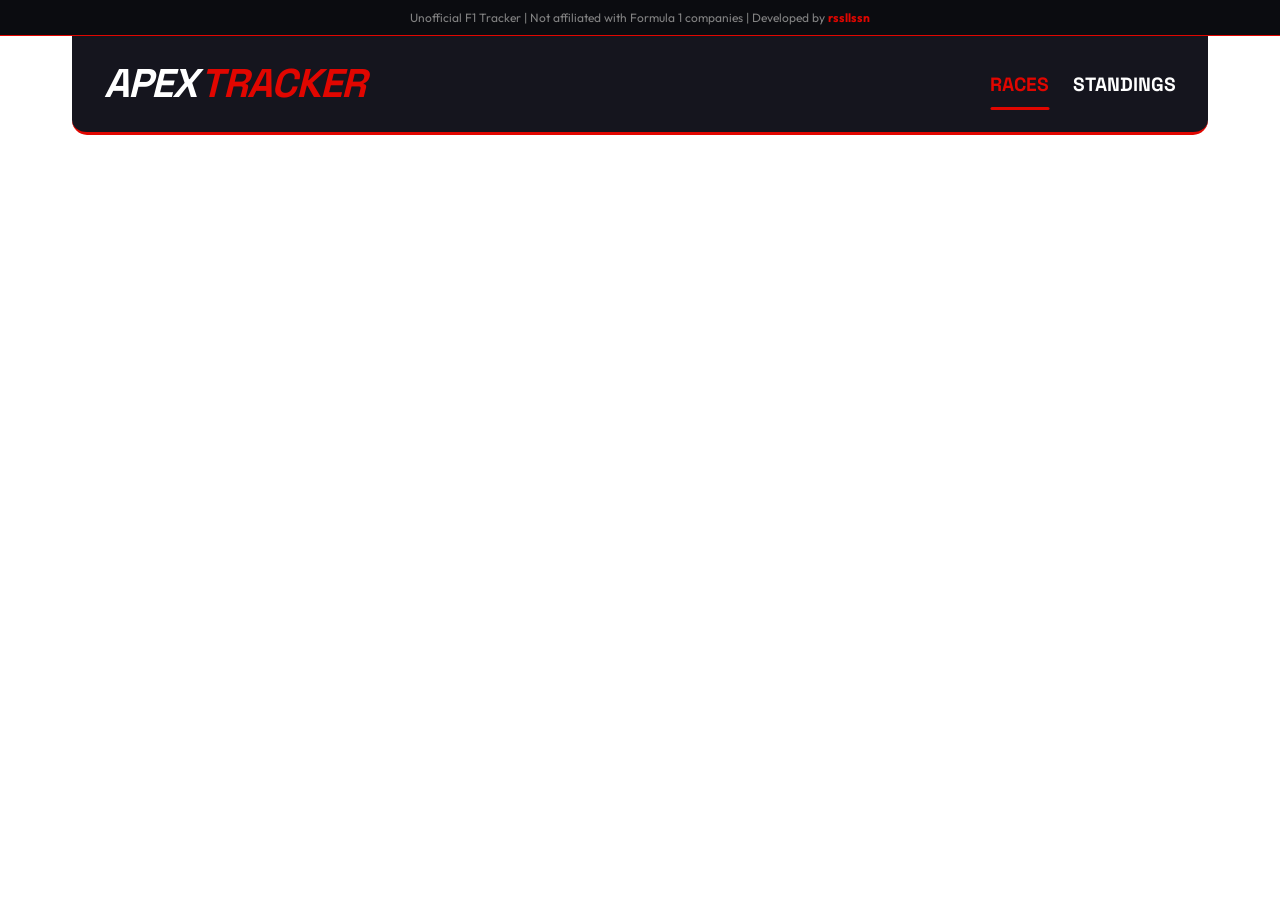
<file: v1/index.html>
<!DOCTYPE html>
<html lang="en">

<head>
    <meta charset="UTF-8">
    <meta name="viewport" content="width=device-width, initial-scale=1.0">
    <title>Apex - F1 Race Tracker</title>
    <meta name="description"
        content="Track Formula 1 races, results, and driver standings in a sleek, modern interface.">
    <link rel="preconnect" href="https://fonts.googleapis.com">
    <link rel="preconnect" href="https://fonts.gstatic.com" crossorigin>
    <link
        href="https://fonts.googleapis.com/css2?family=Outfit:wght@300;400;600;800&family=Space+Grotesk:wght@500;700&display=swap"
        rel="stylesheet">
    <link rel="stylesheet" href="styles.css">
</head>

<body>
    <div class="disclaimer-banner">
        <p>Unofficial F1 Tracker | Not affiliated with Formula 1 companies | Developed by <a
                href="https://github.com/rssllssn" target="_blank">rssllssn</a></p>
    </div>
    <div class="app-container">
        <header class="main-header">
            <div class="logo">
                <h1>APEX<span>TRACKER</span></h1>
            </div>
            <nav>
                <button class="nav-btn active" data-view="races">Races</button>
                <button class="nav-btn" data-view="standings">Standings</button>
            </nav>
        </header>

        <main class="content-area">
            <!-- Loader -->
            <div id="loader" class="loader active">
                <div class="spinner"></div>
                <p>Loading F1 Data...</p>
            </div>

            <!-- Races View -->
            <section id="races-view" class="view hidden">
                <header class="view-header">
                    <h2>Season Races</h2>
                    <div class="season-selector">
                        <select id="season-select-races">
                            <option value="current">Current Season</option>
                            <option value="2025">2025</option>
                            <option value="2024">2024</option>
                            <option value="2023">2023</option>
                        </select>
                    </div>
                </header>
                <div class="grid" id="races-grid"></div>
            </section>

            <!-- Standings View -->
            <section id="standings-view" class="view hidden">
                <header class="view-header">
                    <h2>Driver Standings</h2>
                    <div class="season-selector">
                        <select id="season-select-standings">
                            <option value="current">Current Season</option>
                            <option value="2025">2025</option>
                            <option value="2024">2024</option>
                            <option value="2023">2023</option>
                        </select>
                    </div>
                </header>
                <div class="standings-list" id="standings-list"></div>
            </section>
        </main>
    </div>

    <!-- Race Details Modal -->
    <div id="race-modal" class="modal">
        <div class="modal-content">
            <span class="close-btn">&times;</span>
            <div id="modal-body"></div>
        </div>
    </div>

    <script src="app.js"></script>
</body>

</html>
</file>
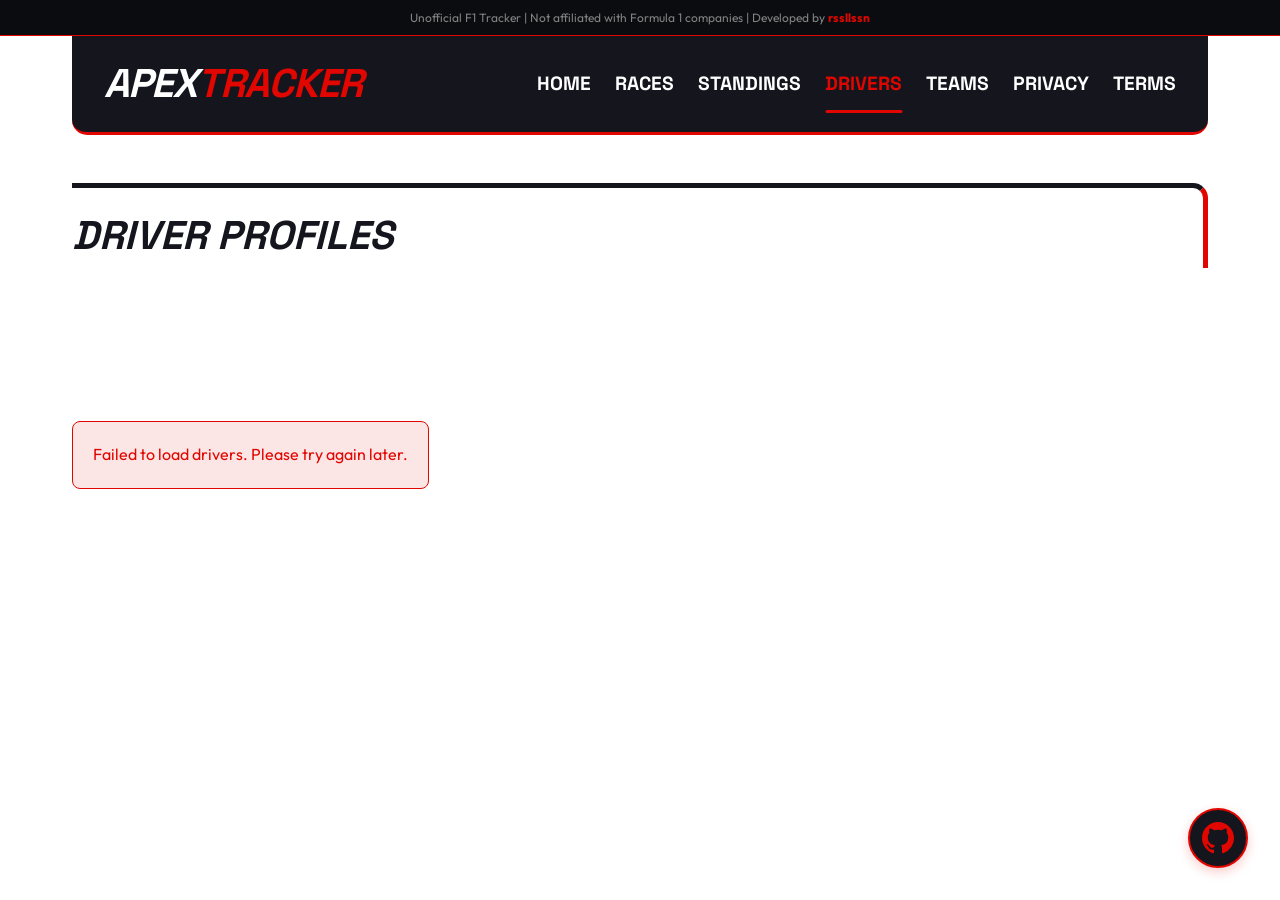
<file: v1/drivers.html>
<!DOCTYPE html>
<html lang="en">
<head>
    <meta charset="UTF-8">
    <meta name="viewport" content="width=device-width, initial-scale=1.0">
    <title>Driver Profiles - APEX TRACKER</title>
    <link rel="preconnect" href="https://fonts.googleapis.com">
    <link rel="preconnect" href="https://fonts.gstatic.com" crossorigin>
    <link href="https://fonts.googleapis.com/css2?family=Outfit:wght@300;400;600;800&family=Space+Grotesk:wght@500;700&display=swap" rel="stylesheet">
    <style>
        :root {
            --bg-color: #15151e;
            --surface: #ffffff;
            --surface-hover: #f4f4f4;
            --primary: #e10600;
            --primary-glow: rgba(225, 6, 0, 0.4);
            --text-main: #333333;
            --text-highlight: #15151e;
            --text-inverse: #ffffff;
            --border: #d0d0d2;
        }

        * {
            margin: 0;
            padding: 0;
            box-sizing: border-box;
        }

        body {
            font-family: 'Outfit', sans-serif;
            background-color: var(--surface);
            color: var(--text-main);
            line-height: 1.6;
            overflow-x: hidden;
        }

        h1, h2, h3, h4 {
            font-family: 'Space Grotesk', sans-serif;
            color: var(--text-highlight);
            text-transform: uppercase;
            font-style: italic;
        }

        .app-container {
            max-width: 1200px;
            margin: 0 auto;
            padding: 2rem;
        }

        /* Header */
        .main-header {
            display: flex;
            justify-content: space-between;
            align-items: center;
            margin-bottom: 3rem;
            padding-bottom: 1rem;
            border-bottom: 3px solid var(--primary);
            background-color: var(--bg-color);
            padding: 1rem 2rem;
            border-radius: 0 0 15px 15px;
            margin-top: -2rem;
        }

        .logo h1 {
            font-size: 2.5rem;
            font-weight: 800;
            letter-spacing: -1px;
            color: var(--text-inverse);
            margin: 0;
        }

        .logo span {
            color: var(--primary);
        }

        nav {
            display: flex;
            gap: 1.5rem;
        }

        .nav-link {
            color: var(--text-inverse);
            text-decoration: none;
            font-family: 'Space Grotesk', sans-serif;
            font-size: 1.2rem;
            font-weight: 700;
            text-transform: uppercase;
            padding: 0.5rem 0;
            position: relative;
            transition: color 0.3s ease;
        }

        .nav-link::after {
            content: '';
            position: absolute;
            bottom: -5px;
            left: 50%;
            transform: translateX(-50%);
            width: 0;
            height: 3px;
            background-color: var(--primary);
            transition: width 0.3s ease;
            border-radius: 2px;
        }

        .nav-link:hover {
            color: var(--text-highlight);
        }

        .nav-link:hover::after {
            width: 100%;
        }

        .nav-link.active-nav {
            color: var(--primary);
        }

        .nav-link.active-nav::after {
            width: 100%;
        }

        /* Disclaimer banner */
        .disclaimer-banner {
            position: sticky;
            top: 0;
            z-index: 1000;
            background-color: #0b0c10;
            padding: 0.5rem 1rem;
            text-align: center;
            border-bottom: 1px solid var(--primary);
        }

        .disclaimer-banner p {
            font-size: 0.75rem;
            color: #828282;
            margin: 0;
        }

        .disclaimer-banner a {
            color: var(--primary);
            text-decoration: none;
            font-weight: 700;
        }

        .disclaimer-banner a:hover {
            text-decoration: underline;
        }

        .view-header {
            display: flex;
            justify-content: space-between;
            align-items: center;
            margin-bottom: 2rem;
            border-top: 5px solid var(--bg-color);
            border-right: 5px solid var(--primary);
            border-top-right-radius: 15px;
            padding-top: 1rem;
            padding-right: 1rem;
        }

        .view-header h2 {
            font-size: 2.5rem;
            position: relative;
            padding-left: 0;
        }

        select {
            background-color: #f4f4f4;
            color: var(--text-highlight);
            border: 1px solid var(--border);
            padding: 0.5rem 1rem;
            border-bottom: 2px solid var(--primary);
            border-bottom-right-radius: 10px;
            font-family: 'Space Grotesk', sans-serif;
            font-size: 1rem;
            font-weight: 700;
            cursor: pointer;
            outline: none;
            transition: background-color 0.3s ease;
        }

        select:focus {
            border-color: var(--primary);
        }

        h1 {
            font-size: 2.5rem;
            color: var(--primary);
            margin-bottom: 10px;
        }

        .season-selector {
            display: flex;
            gap: 10px;
            justify-content: center;
            margin-bottom: 30px;
            flex-wrap: wrap;
        }

        .season-btn {
            padding: 10px 20px;
            background: transparent;
            border: none;
            color: var(--text-inverse);
            font-family: 'Space Grotesk', sans-serif;
            font-size: 1rem;
            font-weight: 700;
            text-transform: uppercase;
            cursor: pointer;
            position: relative;
            transition: color 0.3s ease;
        }

        .season-btn::after {
            content: '';
            position: absolute;
            bottom: -5px;
            left: 50%;
            transform: translateX(-50%);
            width: 0;
            height: 3px;
            background-color: var(--primary);
            transition: width 0.3s ease;
            border-radius: 2px;
        }

        .season-btn:hover {
            color: var(--text-highlight);
        }

        .season-btn.active {
            color: var(--primary);
        }

        .season-btn.active::after {
            width: 100%;
        }

        .drivers-grid {
            display: grid;
            grid-template-columns: repeat(auto-fill, minmax(300px, 1fr));
            gap: 2rem;
        }

        .driver-card {
            background: var(--surface);
            border-top-right-radius: 15px;
            border-bottom-right-radius: 15px;
            padding: 1.5rem;
            border: 1px solid var(--border);
            border-right: 5px solid var(--primary);
            border-top: 5px solid var(--bg-color);
            text-align: center;
            transition: transform 0.3s ease, box-shadow 0.3s ease;
            cursor: pointer;
        }

        .driver-card:hover {
            transform: translateY(-5px);
            box-shadow: 0 10px 20px rgba(0, 0, 0, 0.1);
        }

        .driver-image {
            width: 100px;
            height: 100px;
            border-radius: 50%;
            margin: 0 auto 15px;
            background: #f4f4f4;
            display: flex;
            align-items: center;
            justify-content: center;
            font-size: 3rem;
            border: 2px solid var(--border);
            overflow: hidden;
        }

        .driver-image img {
            width: 100%;
            height: 100%;
            object-fit: cover;
        }

        .driver-number {
            font-family: 'Space Grotesk', sans-serif;
            font-size: 1.8rem;
            font-weight: 800;
            color: var(--primary);
            margin-bottom: 5px;
        }

        .driver-name {
            font-family: 'Space Grotesk', sans-serif;
            font-size: 1.2rem;
            font-weight: 600;
            color: var(--text-highlight);
            margin-bottom: 5px;
        }

        .driver-team {
            font-size: 0.9rem;
            color: #999;
            margin-bottom: 15px;
        }

        .driver-stats {
            display: flex;
            justify-content: space-around;
            margin-top: 15px;
            padding-top: 15px;
            border-top: 1px solid var(--border);
        }

        .stat {
            text-align: center;
        }

        .stat-label {
            font-size: 0.75rem;
            color: #999;
            text-transform: uppercase;
            margin-bottom: 3px;
        }

        .stat-value {
            font-family: 'Space Grotesk', sans-serif;
            font-size: 1rem;
            font-weight: 600;
            color: var(--primary);
        }

        .loading {
            text-align: center;
            padding: 40px;
            color: #999;
        }

        .error {
            background: rgba(225, 6, 0, 0.1);
            border: 1px solid var(--primary);
            border-radius: 8px;
            padding: 20px;
            color: var(--primary);
            text-align: center;
            margin: 20px 0;
        }

        .filter-section {
            display: flex;
            gap: 15px;
            margin-bottom: 30px;
            flex-wrap: wrap;
            justify-content: center;
        }

        .filter-btn {
            padding: 8px 16px;
            background: transparent;
            border: none;
            color: var(--text-inverse);
            font-family: 'Space Grotesk', sans-serif;
            font-size: 0.9rem;
            font-weight: 700;
            text-transform: uppercase;
            cursor: pointer;
            position: relative;
            transition: color 0.3s ease;
        }

        .filter-btn::after {
            content: '';
            position: absolute;
            bottom: -5px;
            left: 50%;
            transform: translateX(-50%);
            width: 0;
            height: 2px;
            background-color: var(--primary);
            transition: width 0.3s ease;
            border-radius: 1px;
        }

        .filter-btn:hover {
            color: var(--text-highlight);
        }

        .filter-btn:hover::after,
        .filter-btn.active::after {
            width: 100%;
        }

        .filter-btn.active {
            color: var(--primary);
        }

        @media (max-width: 768px) {
            .main-header {
                flex-direction: column;
                gap: 1rem;
                border-radius: 0;
                margin-top: 0;
            }

            .logo h1 {
                font-size: 1.8rem;
            }

            nav {
                flex-wrap: wrap;
                justify-content: center;
                gap: 1rem;
            }

            .view-header h2 {
                font-size: 1.8rem;
            }
        }

        /* Floating GitHub Logo */
        .github-float {
            position: fixed;
            bottom: 2rem;
            right: 2rem;
            z-index: 999;
            width: 60px;
            height: 60px;
            background-color: var(--bg-color);
            border: 2px solid var(--primary);
            border-radius: 50%;
            display: flex;
            align-items: center;
            justify-content: center;
            transition: all 0.3s ease;
            cursor: pointer;
            box-shadow: 0 4px 12px rgba(225, 6, 0, 0.2);
            text-decoration: none;
        }

        .github-float:hover {
            transform: translateY(-5px);
            box-shadow: 0 8px 20px rgba(225, 6, 0, 0.4);
            background-color: var(--primary);
        }

        .github-float svg {
            width: 32px;
            height: 32px;
            fill: var(--primary);
            transition: fill 0.3s ease;
        }

        .github-float:hover svg {
            fill: var(--text-inverse);
        }
    </style>
</head>
<body>
    <div class="disclaimer-banner">
        <p>Unofficial F1 Tracker | Not affiliated with Formula 1 companies | Developed by <a href="https://github.com/rssllssn" target="_blank">rssllssn</a></p>
    </div>
    <div class="app-container">
        <header class="main-header">
            <div class="logo">
                <h1>APEX<span>TRACKER</span></h1>
            </div>
            <nav>
                <a href="landing.html" class="nav-link">Home</a>
                <a href="races.html" class="nav-link">Races</a>
                <a href="standings.html" class="nav-link">Standings</a>
                <a href="drivers.html" class="nav-link active-nav">Drivers</a>
                <a href="teams.html" class="nav-link">Teams</a>
                <a href="privacy-policy.html" class="nav-link">Privacy</a>
                <a href="terms-of-service.html" class="nav-link">Terms</a>
            </nav>
        </header>

        <section class="view-header">
            <h2>Driver Profiles</h2>
        </section>

        <div class="season-selector" id="seasonSelector"></div>

        <div class="filter-section" id="filterSection"></div>

        <div class="drivers-grid" id="driversGrid">
            <div class="loading">Loading drivers...</div>
        </div>
    </div>
    </div>

    <a href="https://github.com/rssllssn" target="_blank" class="github-float" title="Visit GitHub">
        <svg viewBox="0 0 24 24" xmlns="http://www.w3.org/2000/svg">
            <path d="M12 0c-6.626 0-12 5.373-12 12 0 5.302 3.438 9.8 8.207 11.387.599.111.793-.261.793-.577v-2.234c-3.338.726-4.033-1.416-4.033-1.416-.546-1.387-1.333-1.756-1.333-1.756-1.089-.745.083-.729.083-.729 1.205.084 1.839 1.237 1.839 1.237 1.07 1.834 2.807 1.304 3.492.997.107-.775.418-1.305.762-1.604-2.665-.305-5.467-1.334-5.467-5.931 0-1.311.469-2.381 1.236-3.221-.124-.303-.535-1.524.117-3.176 0 0 1.008-.322 3.301 1.23.957-.266 1.983-.399 3.003-.404 1.02.005 2.047.138 3.006.404 2.291-1.552 3.297-1.23 3.297-1.23.653 1.653.242 2.874.118 3.176.77.84 1.235 1.911 1.235 3.221 0 4.609-2.807 5.624-5.479 5.921.43.372.823 1.102.823 2.222v 3.293c0 .319.192.694.801.576 4.765-1.589 8.199-6.086 8.199-11.386 0-6.627-5.373-12-12-12z"/>
        </svg>
    </a>

    <script>
        const CACHE_KEY = 'drivers_cache';
        const CACHE_TTL = 7 * 24 * 60 * 60 * 1000; // 7 days

        let currentSeason = new Date().getFullYear();
        let currentTeamFilter = null;
        let driversData = {};

        const seasons = [2023, 2024, 2025];

        function initializeUI() {
            renderSeasonSelector();
        }

        function renderSeasonSelector() {
            const selector = document.getElementById('seasonSelector');
            selector.innerHTML = seasons.map(season => `
                <button class="season-btn ${season === currentSeason ? 'active' : ''}" 
                        onclick="selectSeason(${season})">
                    ${season}
                </button>
            `).join('');
        }

        function selectSeason(season) {
            currentSeason = season;
            currentTeamFilter = null;
            loadDrivers();
        }

        async function loadDrivers() {
            const grid = document.getElementById('driversGrid');
            grid.innerHTML = '<div class="loading">Loading drivers...</div>';

            try {
                const cacheKey = `${CACHE_KEY}_${currentSeason}`;
                const cached = localStorage.getItem(cacheKey);
                const cacheTime = localStorage.getItem(`${cacheKey}_time`);

                if (cached && cacheTime && Date.now() - parseInt(cacheTime) < CACHE_TTL) {
                    driversData = JSON.parse(cached);
                    renderDrivers();
                    return;
                }

                const response = await fetch(`https://api.jolpi.ca/ergast/f1/${currentSeason}/drivers.json`);
                const data = await response.json();

                if (data.MRData && data.MRData.DriverTable && data.MRData.DriverTable.Drivers) {
                    driversData = data.MRData.DriverTable.Drivers;
                    localStorage.setItem(cacheKey, JSON.stringify(driversData));
                    localStorage.setItem(`${cacheKey}_time`, Date.now().toString());
                    renderDrivers();
                } else {
                    grid.innerHTML = '<div class="error">No drivers found for this season.</div>';
                }
            } catch (error) {
                console.error('Error loading drivers:', error);
                grid.innerHTML = '<div class="error">Failed to load drivers. Please try again later.</div>';
            }
        }

        function renderDrivers() {
            const grid = document.getElementById('driversGrid');
            const filterSection = document.getElementById('filterSection');

            let drivers = driversData;

            // Get unique teams
            const teams = [...new Set(drivers.map(d => d.Constructors?.[0]?.name || 'Unknown'))];
            
            // Render team filters
            filterSection.innerHTML = `
                <button class="filter-btn ${!currentTeamFilter ? 'active' : ''}" onclick="filterByTeam(null)">
                    All Teams
                </button>
                ${teams.map(team => `
                    <button class="filter-btn ${currentTeamFilter === team ? 'active' : ''}" onclick="filterByTeam('${team}')">
                        ${team}
                    </button>
                `).join('')}
            `;

            // Apply team filter
            if (currentTeamFilter) {
                drivers = drivers.filter(d => d.Constructors?.[0]?.name === currentTeamFilter);
            }

            // Sort by driver number
            drivers.sort((a, b) => parseInt(a.permanentNumber || 0) - parseInt(b.permanentNumber || 0));

            if (drivers.length === 0) {
                grid.innerHTML = '<div class="error">No drivers found for the selected filter.</div>';
                return;
            }

            grid.innerHTML = drivers.map(driver => `
                <div class="driver-card">
                    <div class="driver-image">
                        <img src="https://media.formula1.com/content/dam/fom-website/drivers/${driver.driverId}.jpg" 
                             alt="${driver.givenName} ${driver.familyName}"
                             onerror="this.style.display='none'">
                    </div>
                    <div class="driver-number">${driver.permanentNumber || '—'}</div>
                    <div class="driver-name">${driver.givenName} ${driver.familyName}</div>
                    <div class="driver-team">${driver.Constructors?.[0]?.name || 'Unknown'}</div>
                    <div class="driver-stats">
                        <div class="stat">
                            <div class="stat-label">DOB</div>
                            <div class="stat-value">${new Date(driver.dateOfBirth).toLocaleDateString('en-US', { month: 'short', day: 'numeric' })}</div>
                        </div>
                        <div class="stat">
                            <div class="stat-label">Nationality</div>
                            <div class="stat-value">${driver.nationality}</div>
                        </div>
                    </div>
                </div>
            `).join('');
        }

        function filterByTeam(team) {
            currentTeamFilter = team;
            renderDrivers();
        }

        // Initialize on page load
        document.addEventListener('DOMContentLoaded', () => {
            initializeUI();
            loadDrivers();
        });
    </script>
</body>
</html>
</file>
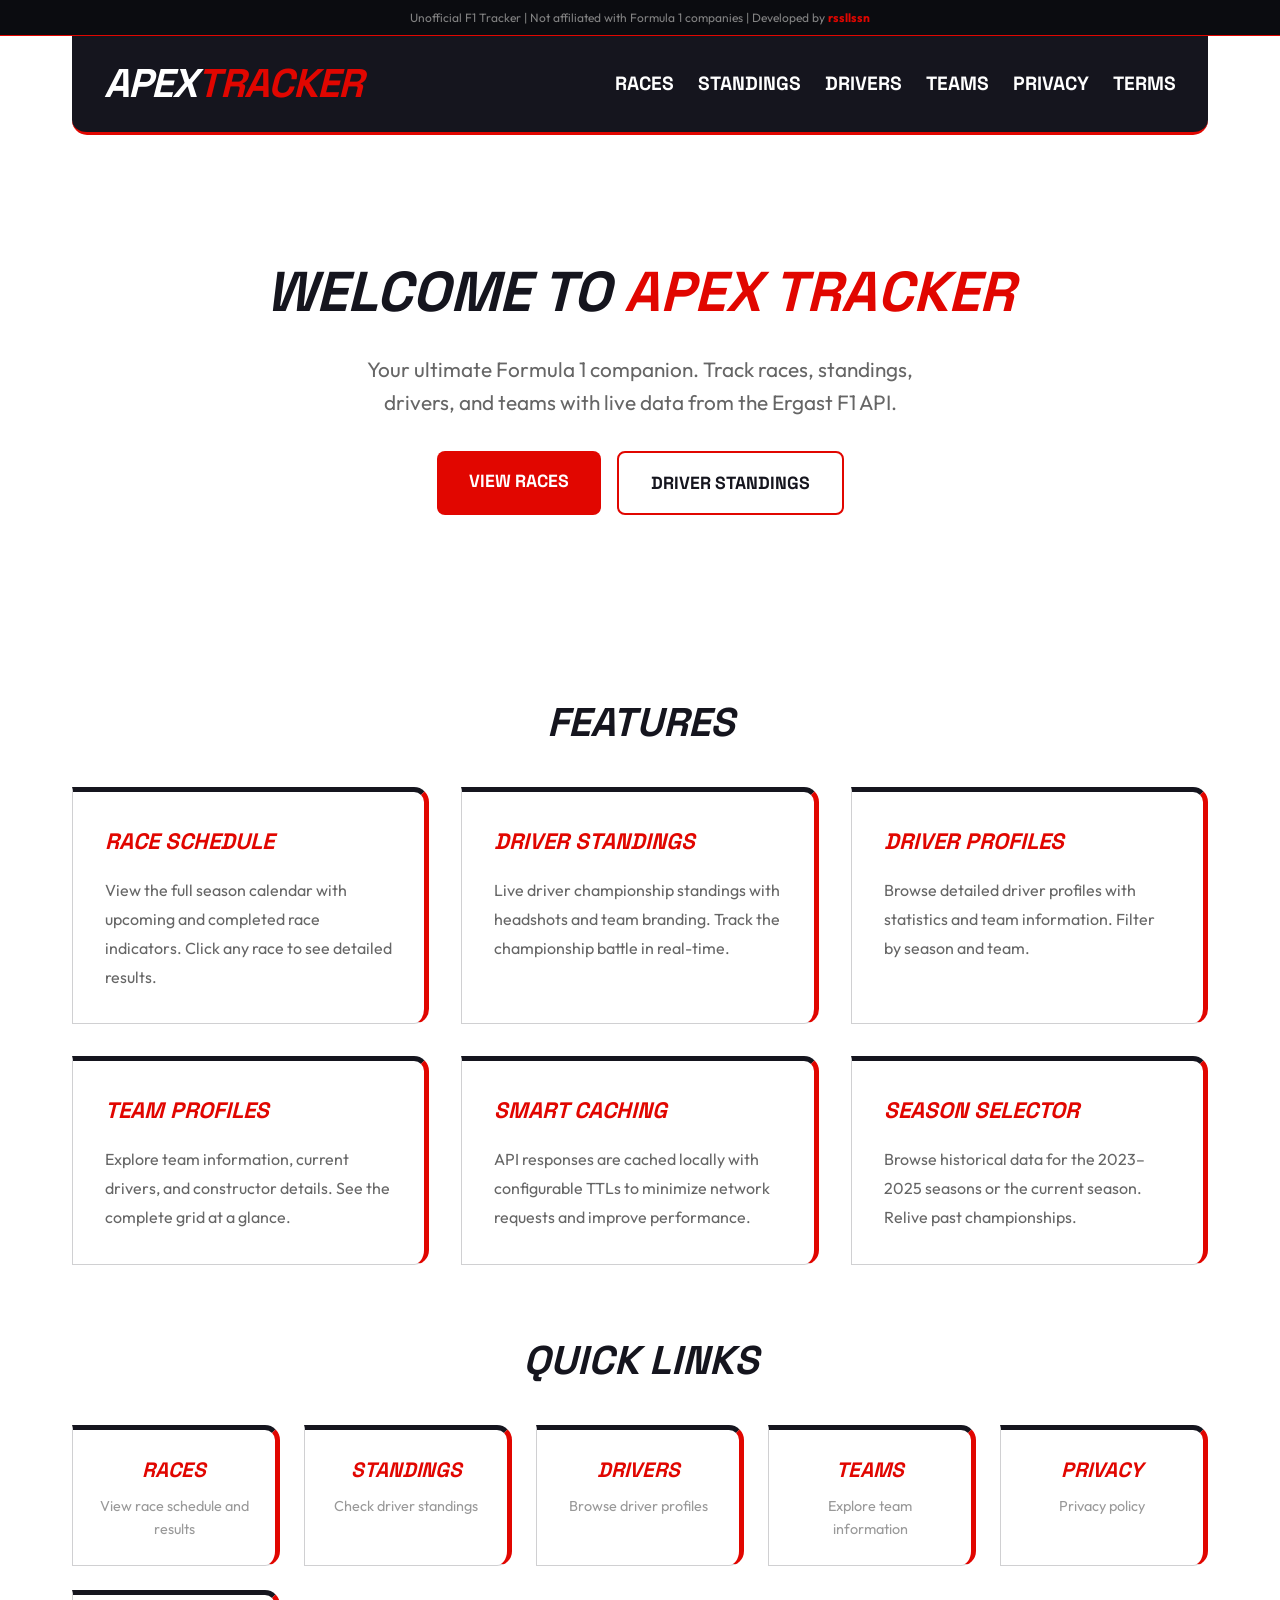
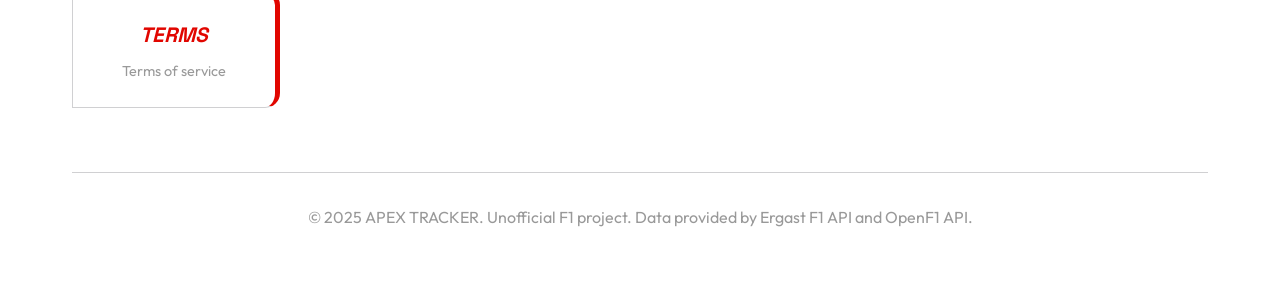
<file: v1/landing.html>
<!DOCTYPE html>
<html lang="en">
<head>
    <meta charset="UTF-8">
    <meta name="viewport" content="width=device-width, initial-scale=1.0">
    <title>APEX TRACKER - Formula 1 Race Tracker</title>
    <meta name="description" content="Track Formula 1 races, results, and driver standings in a sleek, modern interface.">
    <link rel="preconnect" href="https://fonts.googleapis.com">
    <link rel="preconnect" href="https://fonts.gstatic.com" crossorigin>
    <link href="https://fonts.googleapis.com/css2?family=Outfit:wght@300;400;600;800&family=Space+Grotesk:wght@500;700&display=swap" rel="stylesheet">
    <style>
        :root {
            --bg-color: #15151e;
            --surface: #ffffff;
            --surface-hover: #f4f4f4;
            --primary: #e10600;
            --primary-glow: rgba(225, 6, 0, 0.4);
            --text-main: #333333;
            --text-highlight: #15151e;
            --text-inverse: #ffffff;
            --border: #d0d0d2;
        }

        * {
            margin: 0;
            padding: 0;
            box-sizing: border-box;
        }

        body {
            font-family: 'Outfit', sans-serif;
            background-color: var(--surface);
            color: var(--text-main);
            line-height: 1.6;
            overflow-x: hidden;
        }

        h1, h2, h3, h4 {
            font-family: 'Space Grotesk', sans-serif;
            color: var(--text-highlight);
            text-transform: uppercase;
            font-style: italic;
        }

        .app-container {
            max-width: 1200px;
            margin: 0 auto;
            padding: 2rem;
        }

        /* Header */
        .main-header {
            display: flex;
            justify-content: space-between;
            align-items: center;
            margin-bottom: 3rem;
            padding-bottom: 1rem;
            border-bottom: 3px solid var(--primary);
            background-color: var(--bg-color);
            padding: 1rem 2rem;
            border-radius: 0 0 15px 15px;
            margin-top: -2rem;
        }

        .logo h1 {
            font-size: 2.5rem;
            font-weight: 800;
            letter-spacing: -1px;
            color: var(--text-inverse);
            margin: 0;
        }

        .logo span {
            color: var(--primary);
        }

        nav {
            display: flex;
            gap: 1.5rem;
        }

        .nav-link {
            color: var(--text-inverse);
            text-decoration: none;
            font-family: 'Space Grotesk', sans-serif;
            font-size: 1.2rem;
            font-weight: 700;
            text-transform: uppercase;
            padding: 0.5rem 0;
            position: relative;
            transition: color 0.3s ease;
        }

        .nav-link::after {
            content: '';
            position: absolute;
            bottom: -5px;
            left: 50%;
            transform: translateX(-50%);
            width: 0;
            height: 3px;
            background-color: var(--primary);
            transition: width 0.3s ease;
            border-radius: 2px;
        }

        .nav-link:hover {
            color: var(--text-highlight);
        }

        .nav-link:hover::after {
            width: 100%;
        }

        /* Disclaimer banner */
        .disclaimer-banner {
            position: sticky;
            top: 0;
            z-index: 1000;
            background-color: #0b0c10;
            padding: 0.5rem 1rem;
            text-align: center;
            border-bottom: 1px solid var(--primary);
        }

        .disclaimer-banner p {
            font-size: 0.75rem;
            color: #828282;
            margin: 0;
        }

        .disclaimer-banner a {
            color: var(--primary);
            text-decoration: none;
            font-weight: 700;
        }

        .disclaimer-banner a:hover {
            text-decoration: underline;
        }

        /* Landing Page */
        .landing-hero {
            text-align: center;
            padding: 4rem 2rem;
            margin-bottom: 4rem;
        }

        .landing-hero h1 {
            font-size: 3.5rem;
            margin-bottom: 1rem;
            color: var(--text-highlight);
        }

        .landing-hero h1 span {
            color: var(--primary);
        }

        .landing-hero p {
            font-size: 1.3rem;
            color: #666;
            margin-bottom: 2rem;
            max-width: 600px;
            margin-left: auto;
            margin-right: auto;
        }

        .cta-buttons {
            display: flex;
            gap: 1rem;
            justify-content: center;
            flex-wrap: wrap;
            margin-bottom: 3rem;
        }

        .cta-btn {
            padding: 1rem 2rem;
            font-size: 1.1rem;
            font-family: 'Space Grotesk', sans-serif;
            font-weight: 700;
            text-transform: uppercase;
            border: none;
            border-radius: 8px;
            cursor: pointer;
            text-decoration: none;
            display: inline-block;
            transition: all 0.3s ease;
        }

        .cta-btn-primary {
            background-color: var(--primary);
            color: var(--text-inverse);
        }

        .cta-btn-primary:hover {
            transform: translateY(-3px);
            box-shadow: 0 10px 20px rgba(225, 6, 0, 0.3);
        }

        .cta-btn-secondary {
            background-color: transparent;
            color: var(--text-highlight);
            border: 2px solid var(--primary);
        }

        .cta-btn-secondary:hover {
            background-color: var(--primary);
            color: var(--text-inverse);
            transform: translateY(-3px);
        }

        /* Features Grid */
        .features-section {
            margin-bottom: 4rem;
        }

        .features-section h2 {
            font-size: 2.5rem;
            margin-bottom: 2rem;
            text-align: center;
        }

        .features-grid {
            display: grid;
            grid-template-columns: repeat(auto-fit, minmax(280px, 1fr));
            gap: 2rem;
        }

        .feature-card {
            background: var(--surface);
            border-top-right-radius: 15px;
            border-bottom-right-radius: 15px;
            padding: 2rem;
            border: 1px solid var(--border);
            border-right: 5px solid var(--primary);
            border-top: 5px solid var(--bg-color);
            transition: transform 0.3s ease, box-shadow 0.3s ease;
        }

        .feature-card:hover {
            transform: translateY(-5px);
            box-shadow: 0 10px 20px rgba(0, 0, 0, 0.1);
        }

        .feature-card h3 {
            font-size: 1.4rem;
            margin-bottom: 1rem;
            color: var(--primary);
        }

        .feature-card p {
            color: #666;
            line-height: 1.8;
        }

        /* Links Grid */
        .links-section {
            margin-bottom: 4rem;
        }

        .links-section h2 {
            font-size: 2.5rem;
            margin-bottom: 2rem;
            text-align: center;
        }

        .links-grid {
            display: grid;
            grid-template-columns: repeat(auto-fit, minmax(200px, 1fr));
            gap: 1.5rem;
        }

        .link-card {
            background: var(--surface);
            border-top-right-radius: 15px;
            border-bottom-right-radius: 15px;
            padding: 1.5rem;
            border: 1px solid var(--border);
            border-right: 5px solid var(--primary);
            border-top: 5px solid var(--bg-color);
            text-align: center;
            transition: all 0.3s ease;
            text-decoration: none;
            color: var(--text-main);
        }

        .link-card:hover {
            transform: translateY(-5px);
            box-shadow: 0 10px 20px rgba(0, 0, 0, 0.1);
            border-right-color: var(--text-highlight);
        }

        .link-card h3 {
            font-size: 1.3rem;
            margin-bottom: 0.5rem;
            color: var(--primary);
        }

        .link-card p {
            font-size: 0.9rem;
            color: #999;
        }

        /* Footer */
        .footer {
            text-align: center;
            padding: 2rem;
            border-top: 1px solid var(--border);
            color: #999;
            margin-top: 4rem;
        }

        @media (max-width: 768px) {
            .main-header {
                flex-direction: column;
                gap: 1rem;
                border-radius: 0;
                margin-top: 0;
            }

            .logo h1 {
                font-size: 1.8rem;
            }

            nav {
                flex-wrap: wrap;
                justify-content: center;
                gap: 1rem;
            }

            .landing-hero h1 {
                font-size: 2.5rem;
            }

            .landing-hero p {
                font-size: 1rem;
            }

            .cta-buttons {
                flex-direction: column;
                align-items: center;
            }

            .cta-btn {
                width: 100%;
                max-width: 300px;
            }
        }
    </style>
</head>
<body>
    <div class="disclaimer-banner">
        <p>Unofficial F1 Tracker | Not affiliated with Formula 1 companies | Developed by <a href="https://github.com/rssllssn" target="_blank">rssllssn</a></p>
    </div>

    <div class="app-container">
        <header class="main-header">
            <div class="logo">
                <h1>APEX<span>TRACKER</span></h1>
            </div>
            <nav>
                <a href="races.html" class="nav-link">Races</a>
                <a href="standings.html" class="nav-link">Standings</a>
                <a href="drivers.html" class="nav-link">Drivers</a>
                <a href="teams.html" class="nav-link">Teams</a>
                <a href="privacy-policy.html" class="nav-link">Privacy</a>
                <a href="terms-of-service.html" class="nav-link">Terms</a>
            </nav>
        </header>

        <section class="landing-hero">
            <h1>Welcome to <span>APEX TRACKER</span></h1>
            <p>Your ultimate Formula 1 companion. Track races, standings, drivers, and teams with live data from the Ergast F1 API.</p>
            <div class="cta-buttons">
                <a href="races.html" class="cta-btn cta-btn-primary">View Races</a>
                <a href="standings.html" class="cta-btn cta-btn-secondary">Driver Standings</a>
            </div>
        </section>

        <section class="features-section">
            <h2>Features</h2>
            <div class="features-grid">
                <div class="feature-card">
                    <h3>Race Schedule</h3>
                    <p>View the full season calendar with upcoming and completed race indicators. Click any race to see detailed results.</p>
                </div>
                <div class="feature-card">
                    <h3>Driver Standings</h3>
                    <p>Live driver championship standings with headshots and team branding. Track the championship battle in real-time.</p>
                </div>
                <div class="feature-card">
                    <h3>Driver Profiles</h3>
                    <p>Browse detailed driver profiles with statistics and team information. Filter by season and team.</p>
                </div>
                <div class="feature-card">
                    <h3>Team Profiles</h3>
                    <p>Explore team information, current drivers, and constructor details. See the complete grid at a glance.</p>
                </div>
                <div class="feature-card">
                    <h3>Smart Caching</h3>
                    <p>API responses are cached locally with configurable TTLs to minimize network requests and improve performance.</p>
                </div>
                <div class="feature-card">
                    <h3>Season Selector</h3>
                    <p>Browse historical data for the 2023–2025 seasons or the current season. Relive past championships.</p>
                </div>
            </div>
        </section>

        <section class="links-section">
            <h2>Quick Links</h2>
            <div class="links-grid">
                <a href="races.html" class="link-card">
                    <h3>Races</h3>
                    <p>View race schedule and results</p>
                </a>
                <a href="standings.html" class="link-card">
                    <h3>Standings</h3>
                    <p>Check driver standings</p>
                </a>
                <a href="drivers.html" class="link-card">
                    <h3>Drivers</h3>
                    <p>Browse driver profiles</p>
                </a>
                <a href="teams.html" class="link-card">
                    <h3>Teams</h3>
                    <p>Explore team information</p>
                </a>
                <a href="privacy-policy.html" class="link-card">
                    <h3>Privacy</h3>
                    <p>Privacy policy</p>
                </a>
                <a href="terms-of-service.html" class="link-card">
                    <h3>Terms</h3>
                    <p>Terms of service</p>
                </a>
            </div>
        </section>

        <footer class="footer">
            <p>&copy; 2025 APEX TRACKER. Unofficial F1 project. Data provided by Ergast F1 API and OpenF1 API.</p>
        </footer>
    </div>
</body>
</html>
</file>
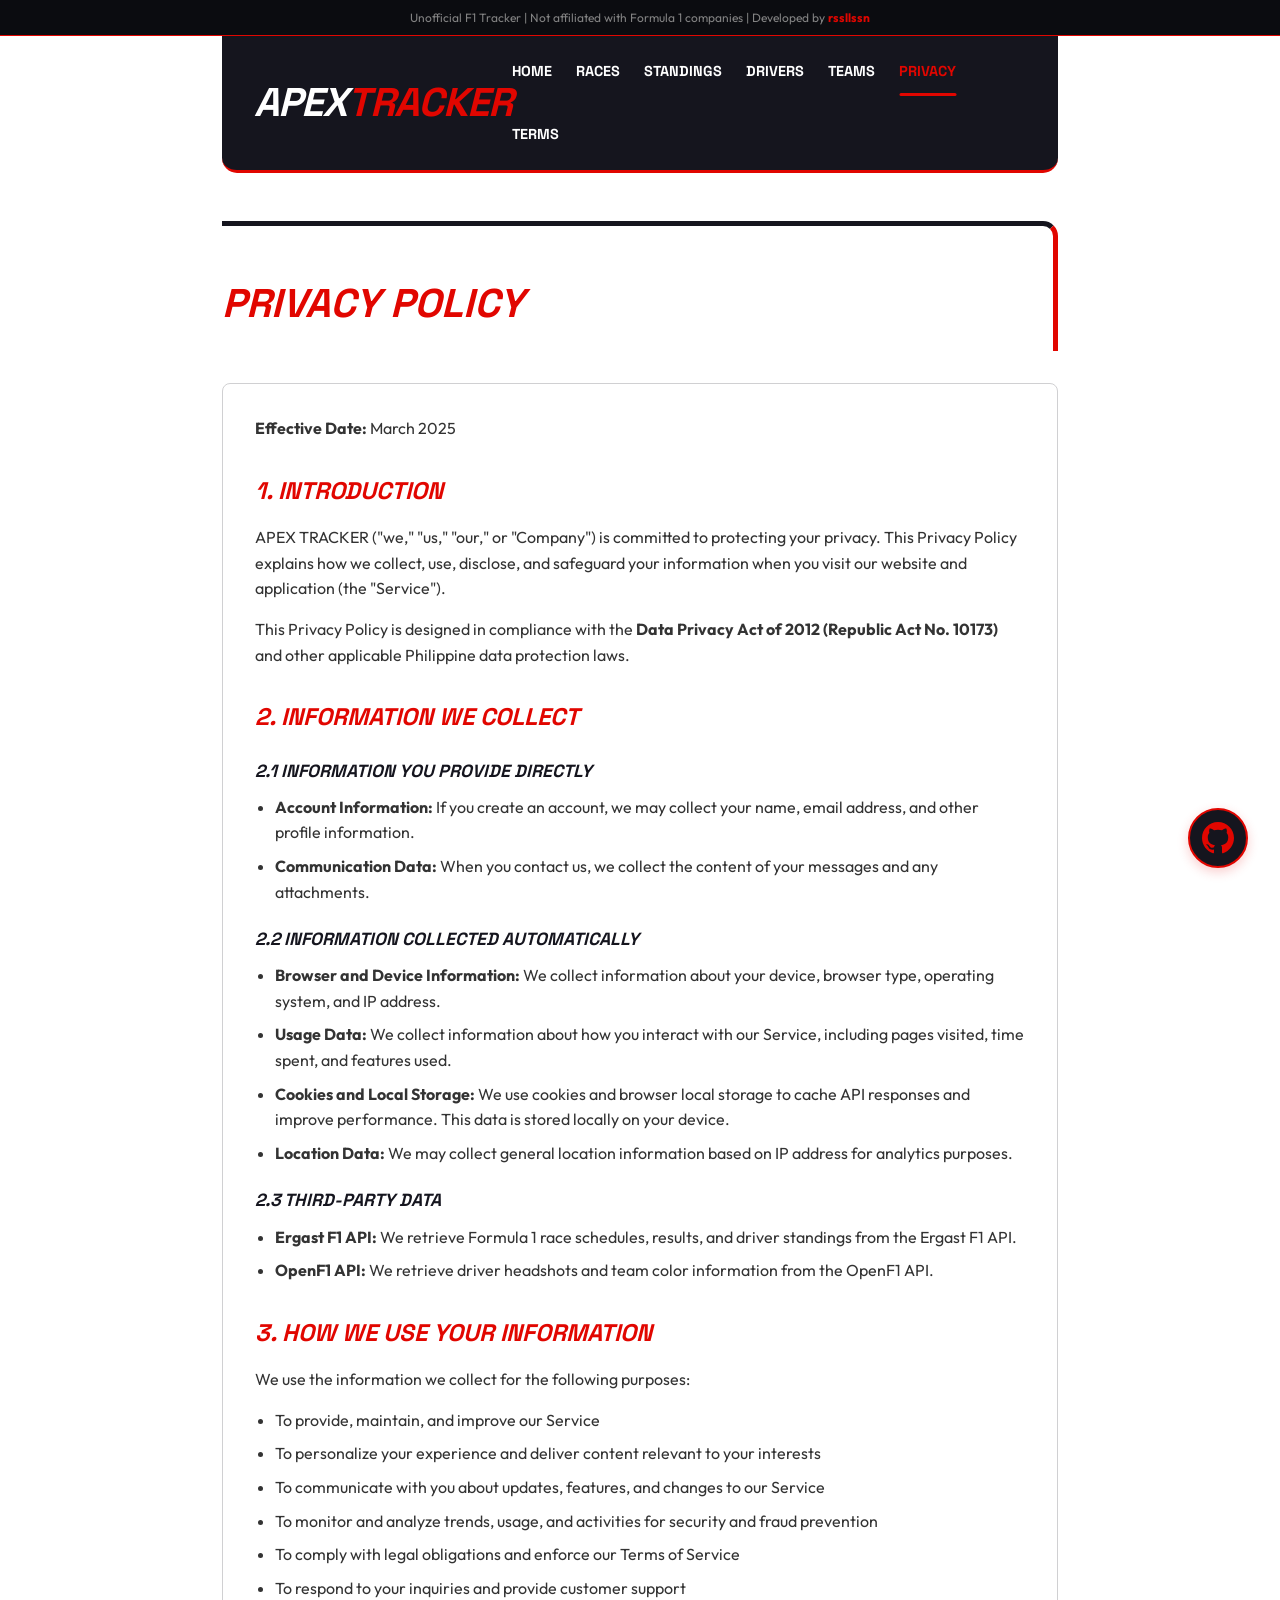
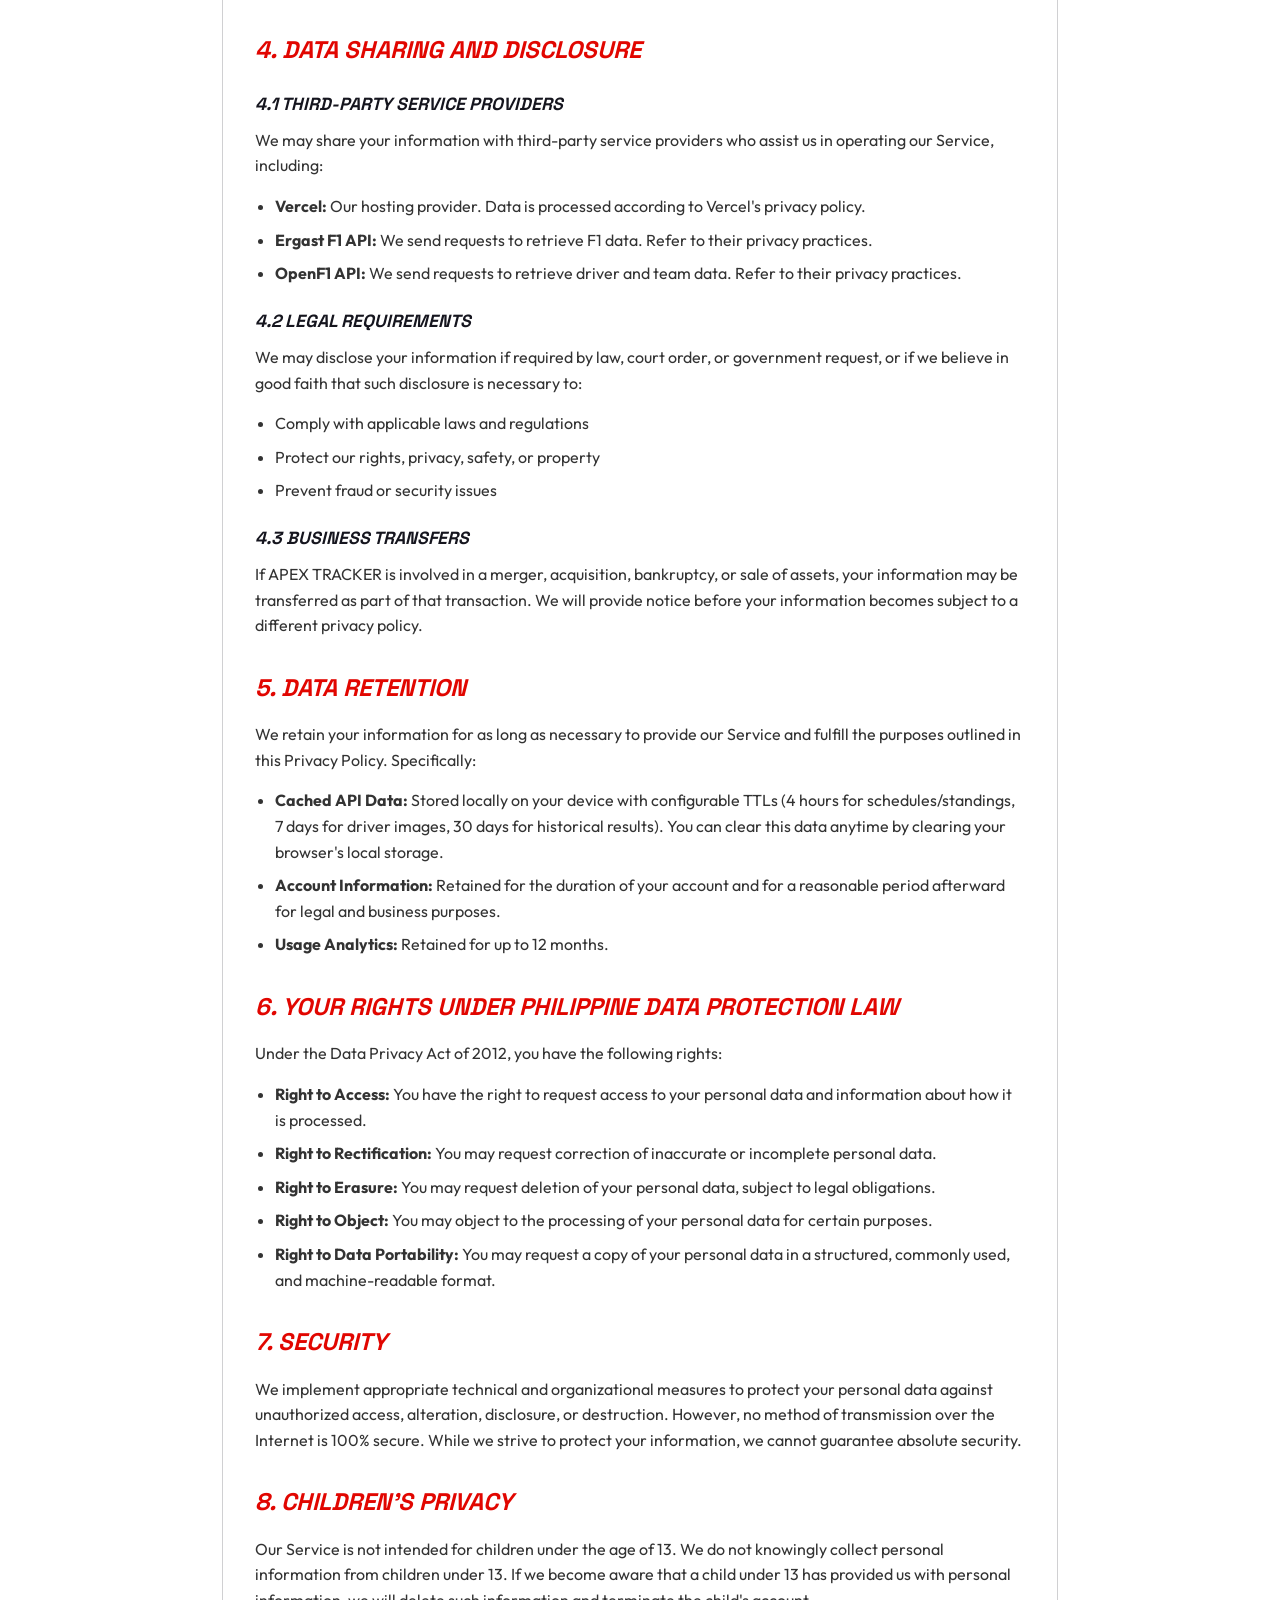
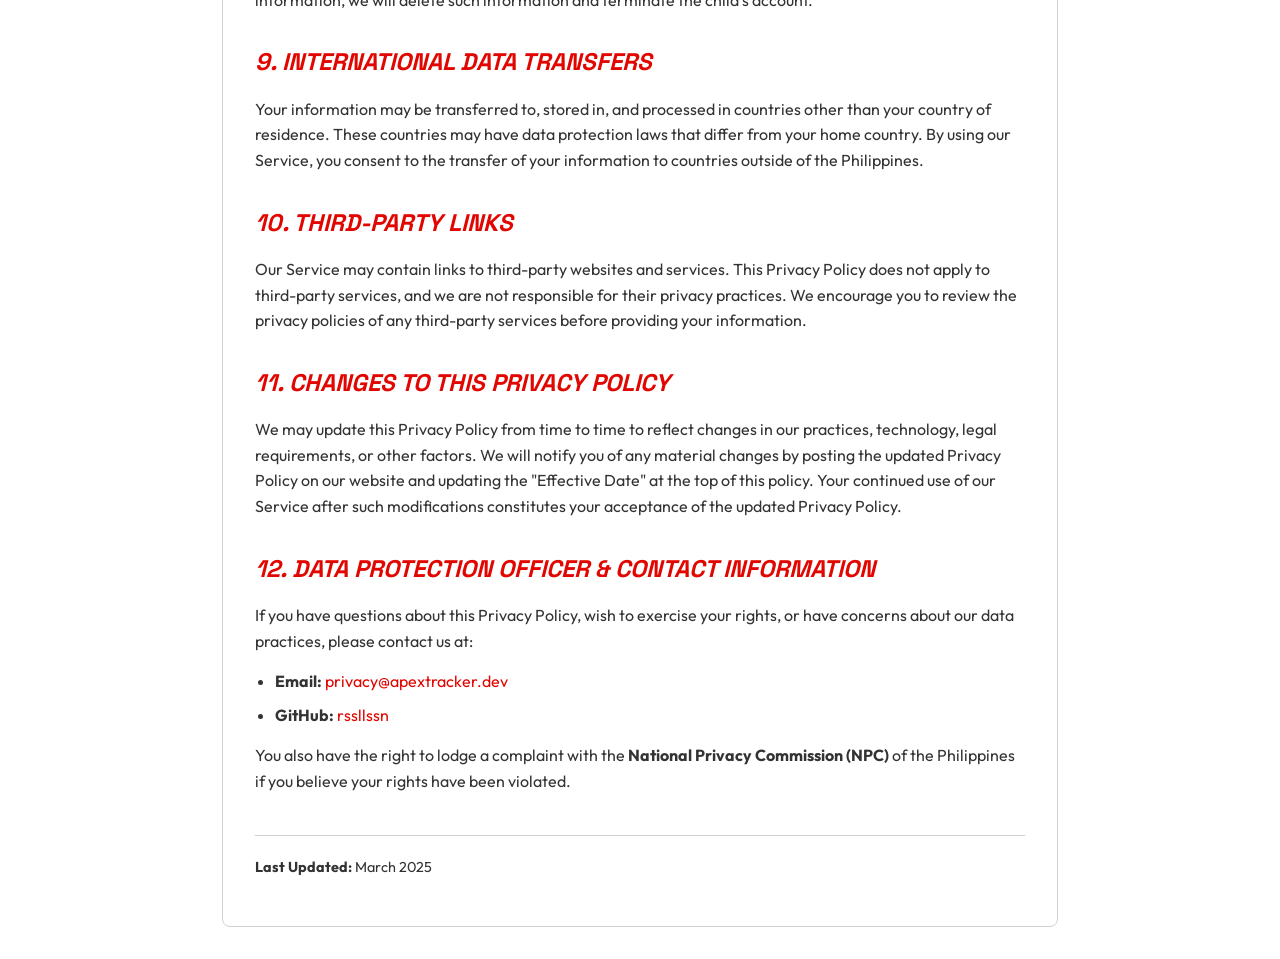
<file: v1/privacy-policy.html>
<!DOCTYPE html>
<html lang="en">
<head>
    <meta charset="UTF-8">
    <meta name="viewport" content="width=device-width, initial-scale=1.0">
    <title>Privacy Policy - APEX TRACKER</title>
    <link rel="preconnect" href="https://fonts.googleapis.com">
    <link rel="preconnect" href="https://fonts.gstatic.com" crossorigin>
    <link href="https://fonts.googleapis.com/css2?family=Outfit:wght@300;400;600;800&family=Space+Grotesk:wght@500;700&display=swap" rel="stylesheet">
    <style>
        :root {
            --bg-color: #15151e;
            --surface: #ffffff;
            --surface-hover: #f4f4f4;
            --primary: #e10600;
            --primary-glow: rgba(225, 6, 0, 0.4);
            --text-main: #333333;
            --text-highlight: #15151e;
            --text-inverse: #ffffff;
            --border: #d0d0d2;
        }

        * {
            margin: 0;
            padding: 0;
            box-sizing: border-box;
        }

        body {
            font-family: 'Outfit', sans-serif;
            background-color: var(--surface);
            color: var(--text-main);
            line-height: 1.6;
            overflow-x: hidden;
        }

        h1, h2, h3, h4 {
            font-family: 'Space Grotesk', sans-serif;
            color: var(--text-highlight);
            text-transform: uppercase;
            font-style: italic;
        }

        .app-container {
            max-width: 900px;
            margin: 0 auto;
            padding: 2rem;
        }

        /* Header */
        .main-header {
            display: flex;
            justify-content: space-between;
            align-items: center;
            margin-bottom: 3rem;
            padding-bottom: 1rem;
            border-bottom: 3px solid var(--primary);
            background-color: var(--bg-color);
            padding: 1rem 2rem;
            border-radius: 0 0 15px 15px;
            margin-top: -2rem;
        }

        .logo h1 {
            font-size: 2.5rem;
            font-weight: 800;
            letter-spacing: -1px;
            color: var(--text-inverse);
            margin: 0;
        }

        .logo span {
            color: var(--primary);
        }

        nav {
            display: flex;
            gap: 1.5rem;
            flex-wrap: wrap;
        }

        .nav-link {
            color: var(--text-inverse);
            text-decoration: none;
            font-family: 'Space Grotesk', sans-serif;
            font-size: 0.9rem;
            font-weight: 700;
            text-transform: uppercase;
            padding: 0.5rem 0;
            position: relative;
            transition: color 0.3s ease;
        }

        .nav-link::after {
            content: '';
            position: absolute;
            bottom: -5px;
            left: 50%;
            transform: translateX(-50%);
            width: 0;
            height: 3px;
            background-color: var(--primary);
            transition: width 0.3s ease;
            border-radius: 2px;
        }

        .nav-link:hover {
            color: var(--text-highlight);
        }

        .nav-link:hover::after {
            width: 100%;
        }

        .nav-link.active-nav {
            color: var(--primary);
        }

        .nav-link.active-nav::after {
            width: 100%;
        }

        /* Disclaimer banner */
        .disclaimer-banner {
            position: sticky;
            top: 0;
            z-index: 1000;
            background-color: #0b0c10;
            padding: 0.5rem 1rem;
            text-align: center;
            border-bottom: 1px solid var(--primary);
        }

        .disclaimer-banner p {
            font-size: 0.75rem;
            color: #828282;
            margin: 0;
        }

        .disclaimer-banner a {
            color: var(--primary);
            text-decoration: none;
            font-weight: 700;
        }

        .disclaimer-banner a:hover {
            text-decoration: underline;
        }

        .view-header {
            display: flex;
            justify-content: space-between;
            align-items: center;
            margin-bottom: 2rem;
            border-top: 5px solid var(--bg-color);
            border-right: 5px solid var(--primary);
            border-top-right-radius: 15px;
            padding-top: 1rem;
            padding-right: 1rem;
        }

        .view-header h2 {
            font-size: 2.5rem;
            position: relative;
            padding-left: 0;
        }

        .content {
            background: var(--surface);
            border: 1px solid var(--border);
            border-radius: 8px;
            padding: 2rem;
        }

        h2 {
            font-size: 1.5rem;
            color: var(--primary);
            margin-top: 30px;
            margin-bottom: 15px;
        }

        h3 {
            font-size: 1.1rem;
            color: var(--text-highlight);
            margin-top: 20px;
            margin-bottom: 10px;
        }

        p {
            margin-bottom: 15px;
            color: var(--text-main);
        }

        ul, ol {
            margin-left: 20px;
            margin-bottom: 15px;
        }

        li {
            margin-bottom: 8px;
            color: var(--text-main);
        }

        .last-updated {
            font-size: 0.9rem;
            color: #999;
            margin-top: 40px;
            padding-top: 20px;
            border-top: 1px solid var(--border);
        }

        a {
            color: var(--primary);
            text-decoration: none;
            transition: color 0.3s;
        }

        a:hover {
            text-decoration: underline;
        }

        @media (max-width: 768px) {
            .main-header {
                flex-direction: column;
                gap: 1rem;
                border-radius: 0;
                margin-top: 0;
            }

            .logo h1 {
                font-size: 1.8rem;
            }

            nav {
                justify-content: center;
                gap: 0.5rem;
            }

            .nav-link {
                font-size: 0.75rem;
            }

            .view-header h2 {
                font-size: 1.8rem;
            }
        }

        /* Floating GitHub Logo */
        .github-float {
            position: fixed;
            bottom: 2rem;
            right: 2rem;
            z-index: 999;
            width: 60px;
            height: 60px;
            background-color: var(--bg-color);
            border: 2px solid var(--primary);
            border-radius: 50%;
            display: flex;
            align-items: center;
            justify-content: center;
            transition: all 0.3s ease;
            cursor: pointer;
            box-shadow: 0 4px 12px rgba(225, 6, 0, 0.2);
            text-decoration: none;
        }

        .github-float:hover {
            transform: translateY(-5px);
            box-shadow: 0 8px 20px rgba(225, 6, 0, 0.4);
            background-color: var(--primary);
        }

        .github-float svg {
            width: 32px;
            height: 32px;
            fill: var(--primary);
            transition: fill 0.3s ease;
        }

        .github-float:hover svg {
            fill: var(--text-inverse);
        }
    </style>
</head>
<body>
    <div class="disclaimer-banner">
        <p>Unofficial F1 Tracker | Not affiliated with Formula 1 companies | Developed by <a href="https://github.com/rssllssn" target="_blank">rssllssn</a></p>
    </div>
    <div class="app-container">
        <header class="main-header">
            <div class="logo">
                <h1>APEX<span>TRACKER</span></h1>
            </div>
            <nav>
                <a href="landing.html" class="nav-link">Home</a>
                <a href="races.html" class="nav-link">Races</a>
                <a href="standings.html" class="nav-link">Standings</a>
                <a href="drivers.html" class="nav-link">Drivers</a>
                <a href="teams.html" class="nav-link">Teams</a>
                <a href="privacy-policy.html" class="nav-link active-nav">Privacy</a>
                <a href="terms-of-service.html" class="nav-link">Terms</a>
            </nav>
        </header>

        <section class="view-header">
            <h2>Privacy Policy</h2>
        </section>

        <div class="content">
            <p><strong>Effective Date:</strong> March 2025</p>

            <h2>1. Introduction</h2>
            <p>APEX TRACKER ("we," "us," "our," or "Company") is committed to protecting your privacy. This Privacy Policy explains how we collect, use, disclose, and safeguard your information when you visit our website and application (the "Service").</p>
            <p>This Privacy Policy is designed in compliance with the <strong>Data Privacy Act of 2012 (Republic Act No. 10173)</strong> and other applicable Philippine data protection laws.</p>

            <h2>2. Information We Collect</h2>
            <h3>2.1 Information You Provide Directly</h3>
            <ul>
                <li><strong>Account Information:</strong> If you create an account, we may collect your name, email address, and other profile information.</li>
                <li><strong>Communication Data:</strong> When you contact us, we collect the content of your messages and any attachments.</li>
            </ul>

            <h3>2.2 Information Collected Automatically</h3>
            <ul>
                <li><strong>Browser and Device Information:</strong> We collect information about your device, browser type, operating system, and IP address.</li>
                <li><strong>Usage Data:</strong> We collect information about how you interact with our Service, including pages visited, time spent, and features used.</li>
                <li><strong>Cookies and Local Storage:</strong> We use cookies and browser local storage to cache API responses and improve performance. This data is stored locally on your device.</li>
                <li><strong>Location Data:</strong> We may collect general location information based on IP address for analytics purposes.</li>
            </ul>

            <h3>2.3 Third-Party Data</h3>
            <ul>
                <li><strong>Ergast F1 API:</strong> We retrieve Formula 1 race schedules, results, and driver standings from the Ergast F1 API.</li>
                <li><strong>OpenF1 API:</strong> We retrieve driver headshots and team color information from the OpenF1 API.</li>
            </ul>

            <h2>3. How We Use Your Information</h2>
            <p>We use the information we collect for the following purposes:</p>
            <ul>
                <li>To provide, maintain, and improve our Service</li>
                <li>To personalize your experience and deliver content relevant to your interests</li>
                <li>To communicate with you about updates, features, and changes to our Service</li>
                <li>To monitor and analyze trends, usage, and activities for security and fraud prevention</li>
                <li>To comply with legal obligations and enforce our Terms of Service</li>
                <li>To respond to your inquiries and provide customer support</li>
            </ul>

            <h2>4. Data Sharing and Disclosure</h2>
            <h3>4.1 Third-Party Service Providers</h3>
            <p>We may share your information with third-party service providers who assist us in operating our Service, including:</p>
            <ul>
                <li><strong>Vercel:</strong> Our hosting provider. Data is processed according to Vercel's privacy policy.</li>
                <li><strong>Ergast F1 API:</strong> We send requests to retrieve F1 data. Refer to their privacy practices.</li>
                <li><strong>OpenF1 API:</strong> We send requests to retrieve driver and team data. Refer to their privacy practices.</li>
            </ul>

            <h3>4.2 Legal Requirements</h3>
            <p>We may disclose your information if required by law, court order, or government request, or if we believe in good faith that such disclosure is necessary to:</p>
            <ul>
                <li>Comply with applicable laws and regulations</li>
                <li>Protect our rights, privacy, safety, or property</li>
                <li>Prevent fraud or security issues</li>
            </ul>

            <h3>4.3 Business Transfers</h3>
            <p>If APEX TRACKER is involved in a merger, acquisition, bankruptcy, or sale of assets, your information may be transferred as part of that transaction. We will provide notice before your information becomes subject to a different privacy policy.</p>

            <h2>5. Data Retention</h2>
            <p>We retain your information for as long as necessary to provide our Service and fulfill the purposes outlined in this Privacy Policy. Specifically:</p>
            <ul>
                <li><strong>Cached API Data:</strong> Stored locally on your device with configurable TTLs (4 hours for schedules/standings, 7 days for driver images, 30 days for historical results). You can clear this data anytime by clearing your browser's local storage.</li>
                <li><strong>Account Information:</strong> Retained for the duration of your account and for a reasonable period afterward for legal and business purposes.</li>
                <li><strong>Usage Analytics:</strong> Retained for up to 12 months.</li>
            </ul>

            <h2>6. Your Rights Under Philippine Data Protection Law</h2>
            <p>Under the Data Privacy Act of 2012, you have the following rights:</p>
            <ul>
                <li><strong>Right to Access:</strong> You have the right to request access to your personal data and information about how it is processed.</li>
                <li><strong>Right to Rectification:</strong> You may request correction of inaccurate or incomplete personal data.</li>
                <li><strong>Right to Erasure:</strong> You may request deletion of your personal data, subject to legal obligations.</li>
                <li><strong>Right to Object:</strong> You may object to the processing of your personal data for certain purposes.</li>
                <li><strong>Right to Data Portability:</strong> You may request a copy of your personal data in a structured, commonly used, and machine-readable format.</li>
            </ul>

            <h2>7. Security</h2>
            <p>We implement appropriate technical and organizational measures to protect your personal data against unauthorized access, alteration, disclosure, or destruction. However, no method of transmission over the Internet is 100% secure. While we strive to protect your information, we cannot guarantee absolute security.</p>

            <h2>8. Children's Privacy</h2>
            <p>Our Service is not intended for children under the age of 13. We do not knowingly collect personal information from children under 13. If we become aware that a child under 13 has provided us with personal information, we will delete such information and terminate the child's account.</p>

            <h2>9. International Data Transfers</h2>
            <p>Your information may be transferred to, stored in, and processed in countries other than your country of residence. These countries may have data protection laws that differ from your home country. By using our Service, you consent to the transfer of your information to countries outside of the Philippines.</p>

            <h2>10. Third-Party Links</h2>
            <p>Our Service may contain links to third-party websites and services. This Privacy Policy does not apply to third-party services, and we are not responsible for their privacy practices. We encourage you to review the privacy policies of any third-party services before providing your information.</p>

            <h2>11. Changes to This Privacy Policy</h2>
            <p>We may update this Privacy Policy from time to time to reflect changes in our practices, technology, legal requirements, or other factors. We will notify you of any material changes by posting the updated Privacy Policy on our website and updating the "Effective Date" at the top of this policy. Your continued use of our Service after such modifications constitutes your acceptance of the updated Privacy Policy.</p>

            <h2>12. Data Protection Officer & Contact Information</h2>
            <p>If you have questions about this Privacy Policy, wish to exercise your rights, or have concerns about our data practices, please contact us at:</p>
            <ul>
                <li><strong>Email:</strong> <a href="mailto:privacy@apextracker.dev">privacy@apextracker.dev</a></li>
                <li><strong>GitHub:</strong> <a href="https://github.com/rssllssn" target="_blank">rssllssn</a></li>
            </ul>

            <p>You also have the right to lodge a complaint with the <strong>National Privacy Commission (NPC)</strong> of the Philippines if you believe your rights have been violated.</p>

            <div class="last-updated">
                <p><strong>Last Updated:</strong> March 2025</p>
            </div>
        </div>
    </div>
    </div>

    <a href="https://github.com/rssllssn" target="_blank" class="github-float" title="Visit GitHub">
        <svg viewBox="0 0 24 24" xmlns="http://www.w3.org/2000/svg">
            <path d="M12 0c-6.626 0-12 5.373-12 12 0 5.302 3.438 9.8 8.207 11.387.599.111.793-.261.793-.577v-2.234c-3.338.726-4.033-1.416-4.033-1.416-.546-1.387-1.333-1.756-1.333-1.756-1.089-.745.083-.729.083-.729 1.205.084 1.839 1.237 1.839 1.237 1.07 1.834 2.807 1.304 3.492.997.107-.775.418-1.305.762-1.604-2.665-.305-5.467-1.334-5.467-5.931 0-1.311.469-2.381 1.236-3.221-.124-.303-.535-1.524.117-3.176 0 0 1.008-.322 3.301 1.23.957-.266 1.983-.399 3.003-.404 1.02.005 2.047.138 3.006.404 2.291-1.552 3.297-1.23 3.297-1.23.653 1.653.242 2.874.118 3.176.77.84 1.235 1.911 1.235 3.221 0 4.609-2.807 5.624-5.479 5.921.43.372.823 1.102.823 2.222v 3.293c0 .319.192.694.801.576 4.765-1.589 8.199-6.086 8.199-11.386 0-6.627-5.373-12-12-12z"/>
        </svg>
    </a>
</body>
</html>
</file>
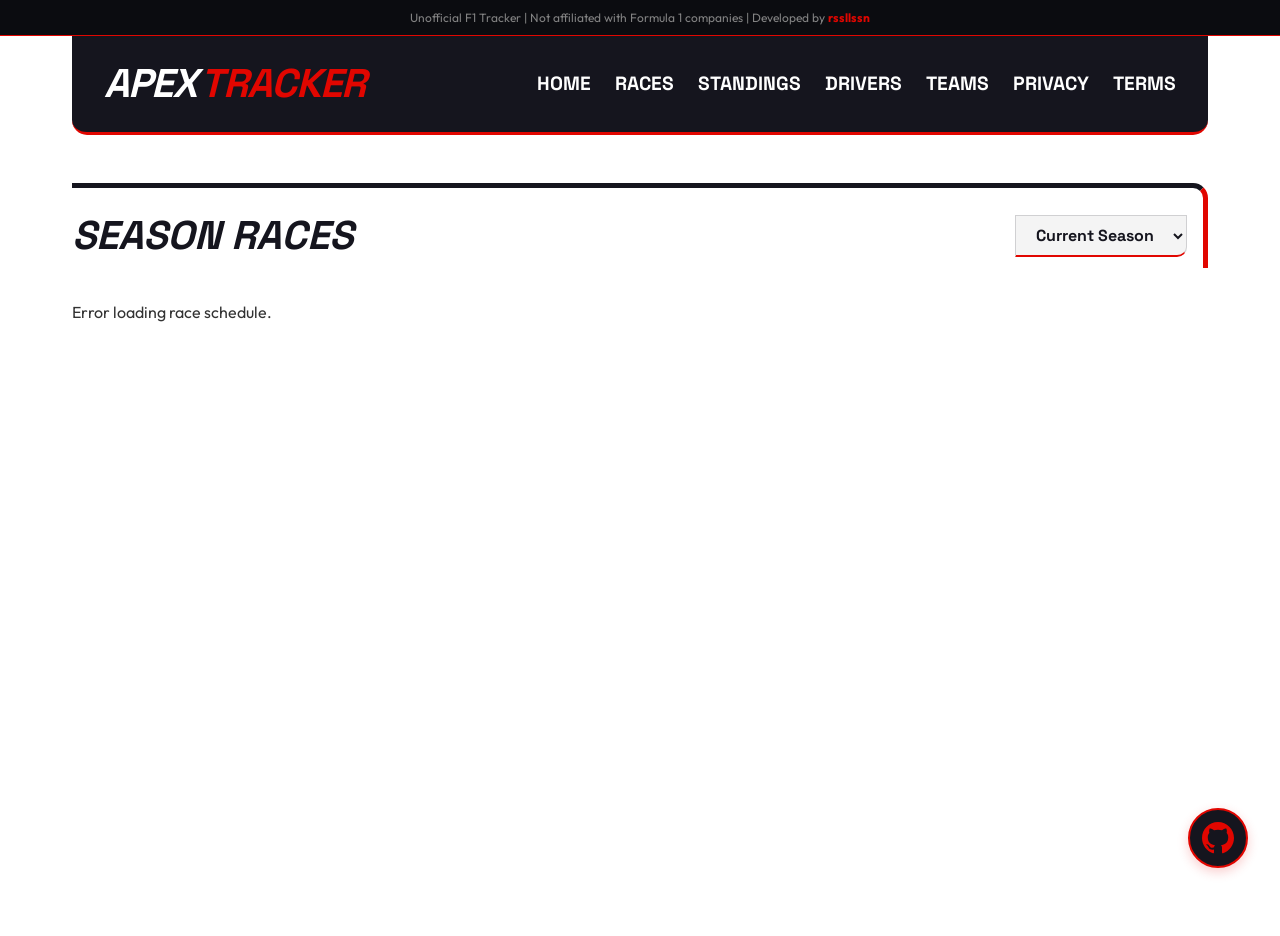
<file: v1/races.html>
<!DOCTYPE html>
<html lang="en">
<head>
    <meta charset="UTF-8">
    <meta name="viewport" content="width=device-width, initial-scale=1.0">
    <title>Races - APEX TRACKER</title>
    <meta name="description" content="Track Formula 1 races, results, and driver standings in a sleek, modern interface.">
    <link rel="preconnect" href="https://fonts.googleapis.com">
    <link rel="preconnect" href="https://fonts.gstatic.com" crossorigin>
    <link href="https://fonts.googleapis.com/css2?family=Outfit:wght@300;400;600;800&family=Space+Grotesk:wght@500;700&display=swap" rel="stylesheet">
    <link rel="stylesheet" href="styles.css">
    <style>
        .races-page {
            min-height: 100vh;
        }

        /* Floating GitHub Logo */
        .github-float {
            position: fixed;
            bottom: 2rem;
            right: 2rem;
            z-index: 999;
            width: 60px;
            height: 60px;
            background-color: #15151e;
            border: 2px solid #e10600;
            border-radius: 50%;
            display: flex;
            align-items: center;
            justify-content: center;
            transition: all 0.3s ease;
            cursor: pointer;
            box-shadow: 0 4px 12px rgba(225, 6, 0, 0.2);
            text-decoration: none;
        }

        .github-float:hover {
            transform: translateY(-5px);
            box-shadow: 0 8px 20px rgba(225, 6, 0, 0.4);
            background-color: #e10600;
        }

        .github-float svg {
            width: 32px;
            height: 32px;
            fill: #e10600;
            transition: fill 0.3s ease;
        }

        .github-float:hover svg {
            fill: #ffffff;
        }
    </style>
</head>
<body>
    <div class="disclaimer-banner">
        <p>Unofficial F1 Tracker | Not affiliated with Formula 1 companies | Developed by <a href="https://github.com/rssllssn" target="_blank">rssllssn</a></p>
    </div>
    <div class="app-container races-page">
        <header class="main-header">
            <div class="logo">
                <h1>APEX<span>TRACKER</span></h1>
            </div>
            <nav>
                <a href="landing.html" class="nav-link">Home</a>
                <a href="races.html" class="nav-link active-nav">Races</a>
                <a href="standings.html" class="nav-link">Standings</a>
                <a href="drivers.html" class="nav-link">Drivers</a>
                <a href="teams.html" class="nav-link">Teams</a>
                <a href="privacy-policy.html" class="nav-link">Privacy</a>
                <a href="terms-of-service.html" class="nav-link">Terms</a>
            </nav>
        </header>

        <main class="content-area">
            <!-- Loader -->
            <div id="loader" class="loader active">
                <div class="spinner"></div>
                <p>Loading F1 Data...</p>
            </div>

            <!-- Races View -->
            <section id="races-view" class="view">
                <header class="view-header">
                    <h2>Season Races</h2>
                    <div class="season-selector">
                        <select id="season-select-races">
                            <option value="current">Current Season</option>
                            <option value="2025">2025</option>
                            <option value="2024">2024</option>
                            <option value="2023">2023</option>
                        </select>
                    </div>
                </header>
                <div class="grid" id="races-grid"></div>
            </section>
        </main>
    </div>

    <!-- Race Details Modal -->
    <div id="race-modal" class="modal">
        <div class="modal-content">
            <span class="close-btn">&times;</span>
            <div id="modal-body"></div>
        </div>
    </div>

    <script src="app.js"></script>
    <script>
        // Initialize for races page
        document.addEventListener('DOMContentLoaded', () => {
            loadRaces('current');
            setupRacesPageListeners();
        });

        function setupRacesPageListeners() {
            const seasonSelect = document.getElementById('season-select-races');
            const closeBtn = document.querySelector('.close-btn');
            const modal = document.getElementById('race-modal');

            seasonSelect.addEventListener('change', (e) => loadRaces(e.target.value));
            closeBtn.addEventListener('click', closeModal);
            window.addEventListener('click', (e) => { if (e.target === modal) closeModal(); });
        }

        function closeModal() {
            const modal = document.getElementById('race-modal');
            modal.classList.remove('show');
            setTimeout(() => modal.style.display = 'none', 300);
        }
    </script>

    <a href="https://github.com/rssllssn" target="_blank" class="github-float" title="Visit GitHub">
        <svg viewBox="0 0 24 24" xmlns="http://www.w3.org/2000/svg">
            <path d="M12 0c-6.626 0-12 5.373-12 12 0 5.302 3.438 9.8 8.207 11.387.599.111.793-.261.793-.577v-2.234c-3.338.726-4.033-1.416-4.033-1.416-.546-1.387-1.333-1.756-1.333-1.756-1.089-.745.083-.729.083-.729 1.205.084 1.839 1.237 1.839 1.237 1.07 1.834 2.807 1.304 3.492.997.107-.775.418-1.305.762-1.604-2.665-.305-5.467-1.334-5.467-5.931 0-1.311.469-2.381 1.236-3.221-.124-.303-.535-1.524.117-3.176 0 0 1.008-.322 3.301 1.23.957-.266 1.983-.399 3.003-.404 1.02.005 2.047.138 3.006.404 2.291-1.552 3.297-1.23 3.297-1.23.653 1.653.242 2.874.118 3.176.77.84 1.235 1.911 1.235 3.221 0 4.609-2.807 5.624-5.479 5.921.43.372.823 1.102.823 2.222v 3.293c0 .319.192.694.801.576 4.765-1.589 8.199-6.086 8.199-11.386 0-6.627-5.373-12-12-12z"/>
        </svg>
    </a>
</body>
</html>
</file>
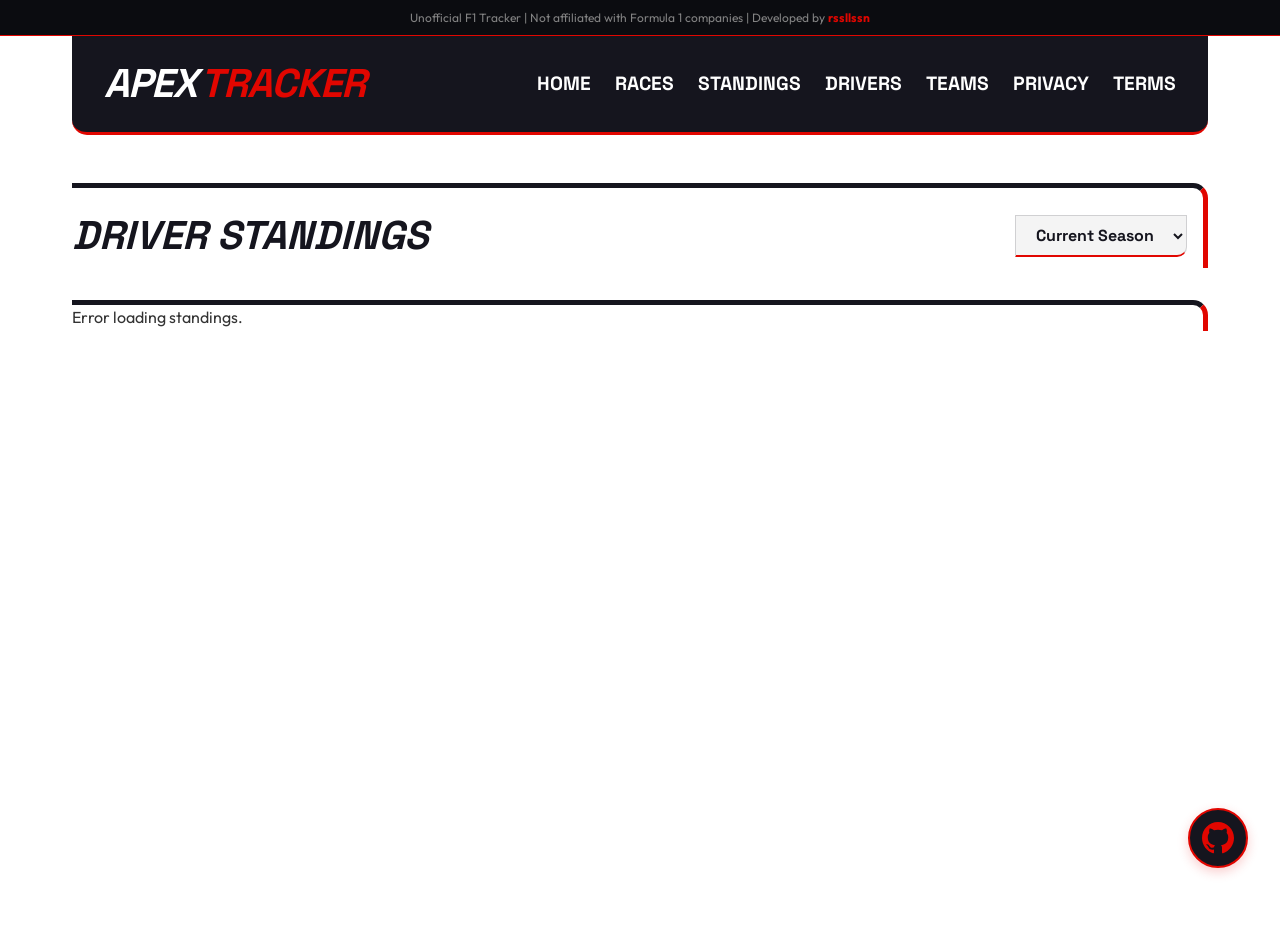
<file: v1/standings.html>
<!DOCTYPE html>
<html lang="en">
<head>
    <meta charset="UTF-8">
    <meta name="viewport" content="width=device-width, initial-scale=1.0">
    <title>Standings - APEX TRACKER</title>
    <meta name="description" content="Track Formula 1 races, results, and driver standings in a sleek, modern interface.">
    <link rel="preconnect" href="https://fonts.googleapis.com">
    <link rel="preconnect" href="https://fonts.gstatic.com" crossorigin>
    <link href="https://fonts.googleapis.com/css2?family=Outfit:wght@300;400;600;800&family=Space+Grotesk:wght@500;700&display=swap" rel="stylesheet">
    <link rel="stylesheet" href="styles.css">
    <style>
        .standings-page {
            min-height: 100vh;
        }

        /* Floating GitHub Logo */
        .github-float {
            position: fixed;
            bottom: 2rem;
            right: 2rem;
            z-index: 999;
            width: 60px;
            height: 60px;
            background-color: #15151e;
            border: 2px solid #e10600;
            border-radius: 50%;
            display: flex;
            align-items: center;
            justify-content: center;
            transition: all 0.3s ease;
            cursor: pointer;
            box-shadow: 0 4px 12px rgba(225, 6, 0, 0.2);
            text-decoration: none;
        }

        .github-float:hover {
            transform: translateY(-5px);
            box-shadow: 0 8px 20px rgba(225, 6, 0, 0.4);
            background-color: #e10600;
        }

        .github-float svg {
            width: 32px;
            height: 32px;
            fill: #e10600;
            transition: fill 0.3s ease;
        }

        .github-float:hover svg {
            fill: #ffffff;
        }
    </style>
</head>
<body>
    <div class="disclaimer-banner">
        <p>Unofficial F1 Tracker | Not affiliated with Formula 1 companies | Developed by <a href="https://github.com/rssllssn" target="_blank">rssllssn</a></p>
    </div>
    <div class="app-container standings-page">
        <header class="main-header">
            <div class="logo">
                <h1>APEX<span>TRACKER</span></h1>
            </div>
            <nav>
                <a href="landing.html" class="nav-link">Home</a>
                <a href="races.html" class="nav-link">Races</a>
                <a href="standings.html" class="nav-link active-nav">Standings</a>
                <a href="drivers.html" class="nav-link">Drivers</a>
                <a href="teams.html" class="nav-link">Teams</a>
                <a href="privacy-policy.html" class="nav-link">Privacy</a>
                <a href="terms-of-service.html" class="nav-link">Terms</a>
            </nav>
        </header>

        <main class="content-area">
            <!-- Loader -->
            <div id="loader" class="loader active">
                <div class="spinner"></div>
                <p>Loading F1 Data...</p>
            </div>

            <!-- Standings View -->
            <section id="standings-view" class="view">
                <header class="view-header">
                    <h2>Driver Standings</h2>
                    <div class="season-selector">
                        <select id="season-select-standings">
                            <option value="current">Current Season</option>
                            <option value="2025">2025</option>
                            <option value="2024">2024</option>
                            <option value="2023">2023</option>
                        </select>
                    </div>
                </header>
                <div class="standings-list" id="standings-list"></div>
            </section>
        </main>
    </div>

    <script src="app.js"></script>
    <script>
        // Initialize for standings page
        document.addEventListener('DOMContentLoaded', () => {
            loadStandings('current');
            setupStandingsPageListeners();
        });

        function setupStandingsPageListeners() {
            const seasonSelect = document.getElementById('season-select-standings');
            seasonSelect.addEventListener('change', (e) => loadStandings(e.target.value));
        }
    </script>

    <a href="https://github.com/rssllssn" target="_blank" class="github-float" title="Visit GitHub">
        <svg viewBox="0 0 24 24" xmlns="http://www.w3.org/2000/svg">
            <path d="M12 0c-6.626 0-12 5.373-12 12 0 5.302 3.438 9.8 8.207 11.387.599.111.793-.261.793-.577v-2.234c-3.338.726-4.033-1.416-4.033-1.416-.546-1.387-1.333-1.756-1.333-1.756-1.089-.745.083-.729.083-.729 1.205.084 1.839 1.237 1.839 1.237 1.07 1.834 2.807 1.304 3.492.997.107-.775.418-1.305.762-1.604-2.665-.305-5.467-1.334-5.467-5.931 0-1.311.469-2.381 1.236-3.221-.124-.303-.535-1.524.117-3.176 0 0 1.008-.322 3.301 1.23.957-.266 1.983-.399 3.003-.404 1.02.005 2.047.138 3.006.404 2.291-1.552 3.297-1.23 3.297-1.23.653 1.653.242 2.874.118 3.176.77.84 1.235 1.911 1.235 3.221 0 4.609-2.807 5.624-5.479 5.921.43.372.823 1.102.823 2.222v 3.293c0 .319.192.694.801.576 4.765-1.589 8.199-6.086 8.199-11.386 0-6.627-5.373-12-12-12z"/>
        </svg>
    </a>
</body>
</html>
</file>
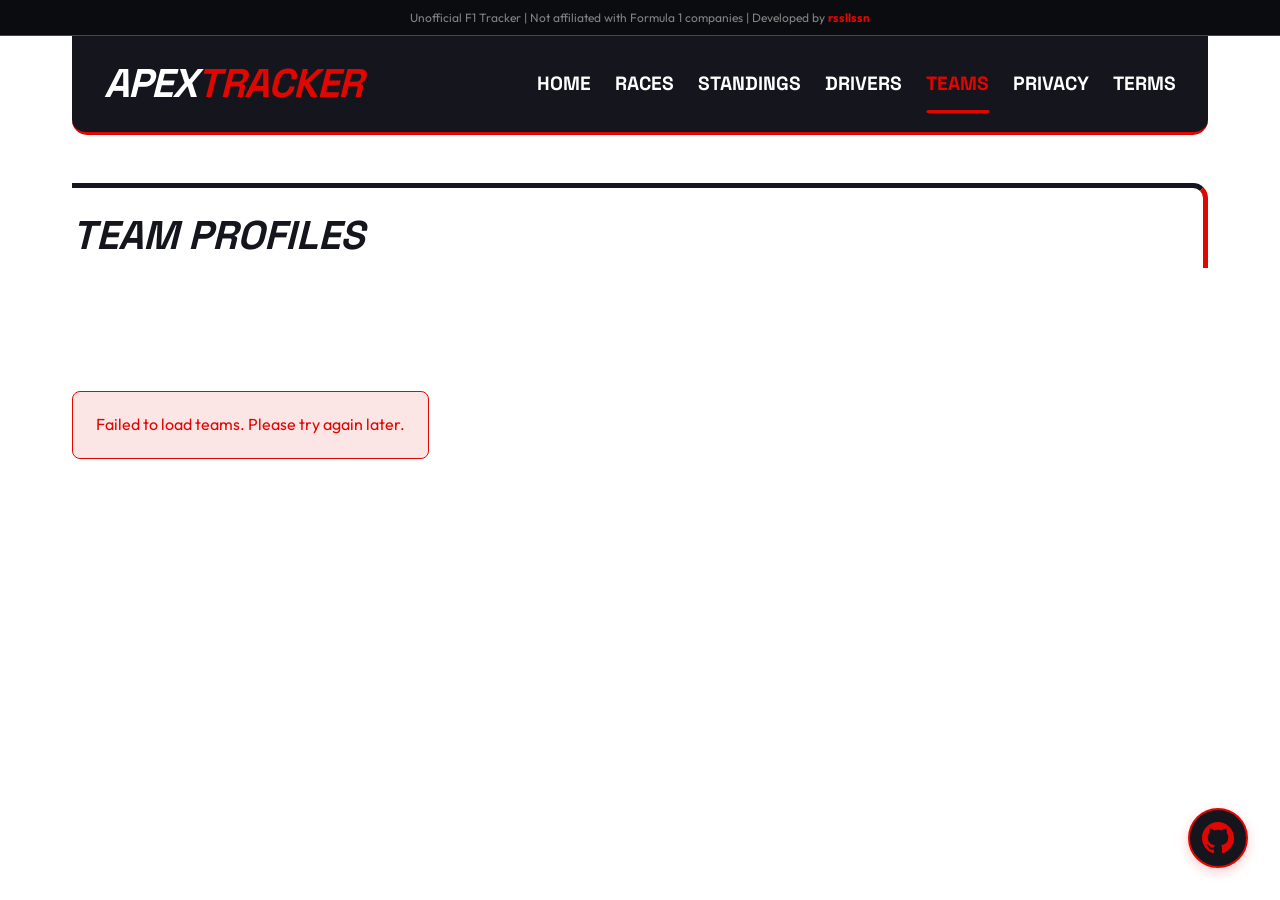
<file: v1/teams.html>
<!DOCTYPE html>
<html lang="en">
<head>
    <meta charset="UTF-8">
    <meta name="viewport" content="width=device-width, initial-scale=1.0">
    <title>Team Profiles - APEX TRACKER</title>
    <link rel="preconnect" href="https://fonts.googleapis.com">
    <link rel="preconnect" href="https://fonts.gstatic.com" crossorigin>
    <link href="https://fonts.googleapis.com/css2?family=Outfit:wght@300;400;600;800&family=Space+Grotesk:wght@500;700&display=swap" rel="stylesheet">
    <style>
        :root {
            --bg-color: #15151e;
            --surface: #ffffff;
            --surface-hover: #f4f4f4;
            --primary: #e10600;
            --primary-glow: rgba(225, 6, 0, 0.4);
            --text-main: #333333;
            --text-highlight: #15151e;
            --text-inverse: #ffffff;
            --border: #d0d0d2;
        }

        * {
            margin: 0;
            padding: 0;
            box-sizing: border-box;
        }

        body {
            font-family: 'Outfit', sans-serif;
            background-color: var(--surface);
            color: var(--text-main);
            line-height: 1.6;
            overflow-x: hidden;
        }

        h1, h2, h3, h4 {
            font-family: 'Space Grotesk', sans-serif;
            color: var(--text-highlight);
            text-transform: uppercase;
            font-style: italic;
        }

        .app-container {
            max-width: 1200px;
            margin: 0 auto;
            padding: 2rem;
        }

        /* Header */
        .main-header {
            display: flex;
            justify-content: space-between;
            align-items: center;
            margin-bottom: 3rem;
            padding-bottom: 1rem;
            border-bottom: 3px solid var(--primary);
            background-color: var(--bg-color);
            padding: 1rem 2rem;
            border-radius: 0 0 15px 15px;
            margin-top: -2rem;
        }

        .logo h1 {
            font-size: 2.5rem;
            font-weight: 800;
            letter-spacing: -1px;
            color: var(--text-inverse);
            margin: 0;
        }

        .logo span {
            color: var(--primary);
        }

        nav {
            display: flex;
            gap: 1.5rem;
        }

        .nav-link {
            color: var(--text-inverse);
            text-decoration: none;
            font-family: 'Space Grotesk', sans-serif;
            font-size: 1.2rem;
            font-weight: 700;
            text-transform: uppercase;
            padding: 0.5rem 0;
            position: relative;
            transition: color 0.3s ease;
        }

        .nav-link::after {
            content: '';
            position: absolute;
            bottom: -5px;
            left: 50%;
            transform: translateX(-50%);
            width: 0;
            height: 3px;
            background-color: var(--primary);
            transition: width 0.3s ease;
            border-radius: 2px;
        }

        .nav-link:hover {
            color: var(--text-highlight);
        }

        .nav-link:hover::after {
            width: 100%;
        }

        .nav-link.active-nav {
            color: var(--primary);
        }

        .nav-link.active-nav::after {
            width: 100%;
        }

        /* Disclaimer banner */
        .disclaimer-banner {
            position: sticky;
            top: 0;
            z-index: 1000;
            background-color: #0b0c10;
            padding: 0.5rem 1rem;
            text-align: center;
            border-bottom: 1px solid var(--primary);
        }

        .disclaimer-banner p {
            font-size: 0.75rem;
            color: #828282;
            margin: 0;
        }

        .disclaimer-banner a {
            color: var(--primary);
            text-decoration: none;
            font-weight: 700;
        }

        .disclaimer-banner a:hover {
            text-decoration: underline;
        }

        .view-header {
            display: flex;
            justify-content: space-between;
            align-items: center;
            margin-bottom: 2rem;
            border-top: 5px solid var(--bg-color);
            border-right: 5px solid var(--primary);
            border-top-right-radius: 15px;
            padding-top: 1rem;
            padding-right: 1rem;
        }

        .view-header h2 {
            font-size: 2.5rem;
            position: relative;
            padding-left: 0;
        }

        select {
            background-color: #f4f4f4;
            color: var(--text-highlight);
            border: 1px solid var(--border);
            padding: 0.5rem 1rem;
            border-bottom: 2px solid var(--primary);
            border-bottom-right-radius: 10px;
            font-family: 'Space Grotesk', sans-serif;
            font-size: 1rem;
            font-weight: 700;
            cursor: pointer;
            outline: none;
            transition: background-color 0.3s ease;
        }

        select:focus {
            border-color: var(--primary);
        }

        h1 {
            font-size: 2.5rem;
            color: var(--primary);
            margin-bottom: 10px;
        }

        .season-selector {
            display: flex;
            gap: 10px;
            justify-content: center;
            margin-bottom: 30px;
            flex-wrap: wrap;
        }

        .season-btn {
            padding: 10px 20px;
            background: transparent;
            border: none;
            color: var(--text-inverse);
            font-family: 'Space Grotesk', sans-serif;
            font-size: 1rem;
            font-weight: 700;
            text-transform: uppercase;
            cursor: pointer;
            position: relative;
            transition: color 0.3s ease;
        }

        .season-btn::after {
            content: '';
            position: absolute;
            bottom: -5px;
            left: 50%;
            transform: translateX(-50%);
            width: 0;
            height: 3px;
            background-color: var(--primary);
            transition: width 0.3s ease;
            border-radius: 2px;
        }

        .season-btn:hover {
            color: var(--text-highlight);
        }

        .season-btn.active {
            color: var(--primary);
        }

        .season-btn.active::after {
            width: 100%;
        }

        .teams-grid {
            display: grid;
            grid-template-columns: repeat(auto-fill, minmax(300px, 1fr));
            gap: 2rem;
        }

        .team-card {
            background: var(--surface);
            border-top-right-radius: 15px;
            border-bottom-right-radius: 15px;
            padding: 1.5rem;
            border: 1px solid var(--border);
            border-right: 5px solid var(--primary);
            border-top: 5px solid var(--bg-color);
            transition: transform 0.3s ease, box-shadow 0.3s ease;
            cursor: pointer;
            overflow: hidden;
        }

        .team-card:hover {
            transform: translateY(-5px);
            box-shadow: 0 10px 20px rgba(0, 0, 0, 0.1);
        }

        .team-header {
            display: flex;
            align-items: center;
            gap: 15px;
            margin-bottom: 20px;
        }

        .team-logo {
            width: 60px;
            height: 60px;
            border-radius: 8px;
            background: #f4f4f4;
            display: flex;
            align-items: center;
            justify-content: center;
            flex-shrink: 0;
            border: 1px solid var(--border);
            overflow: hidden;
        }

        .team-logo img {
            width: 100%;
            height: 100%;
            object-fit: contain;
            padding: 5px;
        }

        .team-info h2 {
            font-family: 'Space Grotesk', sans-serif;
            font-size: 1.3rem;
            color: var(--text-highlight);
            margin-bottom: 3px;
        }

        .team-info p {
            font-size: 0.85rem;
            color: #999;
        }

        .team-details {
            display: grid;
            grid-template-columns: 1fr 1fr;
            gap: 15px;
            margin-bottom: 20px;
            padding-bottom: 20px;
            border-bottom: 1px solid var(--border);
        }

        .detail {
            display: flex;
            flex-direction: column;
        }

        .detail-label {
            font-size: 0.75rem;
            color: #999;
            text-transform: uppercase;
            margin-bottom: 5px;
        }

        .detail-value {
            font-family: 'Space Grotesk', sans-serif;
            font-size: 1rem;
            color: var(--primary);
            font-weight: 600;
        }

        .drivers-section h3 {
            font-family: 'Space Grotesk', sans-serif;
            font-size: 0.9rem;
            color: var(--text-highlight);
            margin-bottom: 10px;
            text-transform: uppercase;
        }

        .drivers-list {
            display: flex;
            flex-direction: column;
            gap: 8px;
        }

        .driver-item {
            display: flex;
            justify-content: space-between;
            align-items: center;
            padding: 8px;
            background: rgba(225, 6, 0, 0.05);
            border-radius: 4px;
            font-size: 0.9rem;
        }

        .driver-name {
            color: var(--text-main);
        }

        .driver-number {
            background: rgba(225, 6, 0, 0.1);
            color: var(--primary);
            padding: 2px 8px;
            border-radius: 3px;
            font-family: 'Space Grotesk', sans-serif;
            font-weight: 600;
            font-size: 0.8rem;
        }

        .loading {
            text-align: center;
            padding: 40px;
            color: #999;
        }

        .error {
            background: rgba(225, 6, 0, 0.1);
            border: 1px solid var(--primary);
            border-radius: 8px;
            padding: 20px;
            color: var(--primary);
            text-align: center;
            margin: 20px 0;
        }

        .team-color-bar {
            height: 4px;
            background: var(--primary);
            border-radius: 2px;
            margin-bottom: 15px;
        }

        @media (max-width: 768px) {
            .main-header {
                flex-direction: column;
                gap: 1rem;
                border-radius: 0;
                margin-top: 0;
            }

            .logo h1 {
                font-size: 1.8rem;
            }

            nav {
                flex-wrap: wrap;
                justify-content: center;
                gap: 1rem;
            }

            .view-header h2 {
                font-size: 1.8rem;
            }
        }

        /* Floating GitHub Logo */
        .github-float {
            position: fixed;
            bottom: 2rem;
            right: 2rem;
            z-index: 999;
            width: 60px;
            height: 60px;
            background-color: var(--bg-color);
            border: 2px solid var(--primary);
            border-radius: 50%;
            display: flex;
            align-items: center;
            justify-content: center;
            transition: all 0.3s ease;
            cursor: pointer;
            box-shadow: 0 4px 12px rgba(225, 6, 0, 0.2);
            text-decoration: none;
        }

        .github-float:hover {
            transform: translateY(-5px);
            box-shadow: 0 8px 20px rgba(225, 6, 0, 0.4);
            background-color: var(--primary);
        }

        .github-float svg {
            width: 32px;
            height: 32px;
            fill: var(--primary);
            transition: fill 0.3s ease;
        }

        .github-float:hover svg {
            fill: var(--text-inverse);
        }
    </style>
</head>
<body>
    <div class="disclaimer-banner">
        <p>Unofficial F1 Tracker | Not affiliated with Formula 1 companies | Developed by <a href="https://github.com/rssllssn" target="_blank">rssllssn</a></p>
    </div>
    <div class="app-container">
        <header class="main-header">
            <div class="logo">
                <h1>APEX<span>TRACKER</span></h1>
            </div>
            <nav>
                <a href="landing.html" class="nav-link">Home</a>
                <a href="races.html" class="nav-link">Races</a>
                <a href="standings.html" class="nav-link">Standings</a>
                <a href="drivers.html" class="nav-link">Drivers</a>
                <a href="teams.html" class="nav-link active-nav">Teams</a>
                <a href="privacy-policy.html" class="nav-link">Privacy</a>
                <a href="terms-of-service.html" class="nav-link">Terms</a>
            </nav>
        </header>

        <section class="view-header">
            <h2>Team Profiles</h2>
        </section>

        <div class="season-selector" id="seasonSelector"></div>

        <div class="teams-grid" id="teamsGrid">
            <div class="loading">Loading teams...</div>
        </div>
    </div>
    </div>

    <a href="https://github.com/rssllssn" target="_blank" class="github-float" title="Visit GitHub">
        <svg viewBox="0 0 24 24" xmlns="http://www.w3.org/2000/svg">
            <path d="M12 0c-6.626 0-12 5.373-12 12 0 5.302 3.438 9.8 8.207 11.387.599.111.793-.261.793-.577v-2.234c-3.338.726-4.033-1.416-4.033-1.416-.546-1.387-1.333-1.756-1.333-1.756-1.089-.745.083-.729.083-.729 1.205.084 1.839 1.237 1.839 1.237 1.07 1.834 2.807 1.304 3.492.997.107-.775.418-1.305.762-1.604-2.665-.305-5.467-1.334-5.467-5.931 0-1.311.469-2.381 1.236-3.221-.124-.303-.535-1.524.117-3.176 0 0 1.008-.322 3.301 1.23.957-.266 1.983-.399 3.003-.404 1.02.005 2.047.138 3.006.404 2.291-1.552 3.297-1.23 3.297-1.23.653 1.653.242 2.874.118 3.176.77.84 1.235 1.911 1.235 3.221 0 4.609-2.807 5.624-5.479 5.921.43.372.823 1.102.823 2.222v 3.293c0 .319.192.694.801.576 4.765-1.589 8.199-6.086 8.199-11.386 0-6.627-5.373-12-12-12z"/>
        </svg>
    </a>

    <script>
        const CACHE_KEY = 'teams_cache';
        const CACHE_TTL = 7 * 24 * 60 * 60 * 1000; // 7 days

        let currentSeason = new Date().getFullYear();
        let teamsData = {};
        let driversData = {};

        const seasons = [2023, 2024, 2025];

        const teamLogos = {
            'Alpine': 'alpine.png',
            'Aston Martin': 'aston-martin.png',
            'Audi': 'audi.png',
            'Cadillac': 'cadillac.png',
            'Ferrari': 'ferrari.png',
            'Haas': 'haas.png',
            'McLaren': 'mclaren.png',
            'Mercedes': 'mercedes.png',
            'Racing Bulls': 'rb.png',
            'Red Bull': 'red-bull.png',
            'Williams': 'williams.png'
        };

        function initializeUI() {
            renderSeasonSelector();
        }

        function renderSeasonSelector() {
            const selector = document.getElementById('seasonSelector');
            selector.innerHTML = seasons.map(season => `
                <button class="season-btn ${season === currentSeason ? 'active' : ''}" 
                        onclick="selectSeason(${season})">
                    ${season}
                </button>
            `).join('');
        }

        function selectSeason(season) {
            currentSeason = season;
            loadTeams();
        }

        async function loadTeams() {
            const grid = document.getElementById('teamsGrid');
            grid.innerHTML = '<div class="loading">Loading teams...</div>';

            try {
                const cacheKey = `${CACHE_KEY}_${currentSeason}`;
                const cached = localStorage.getItem(cacheKey);
                const cacheTime = localStorage.getItem(`${cacheKey}_time`);

                if (cached && cacheTime && Date.now() - parseInt(cacheTime) < CACHE_TTL) {
                    teamsData = JSON.parse(cached);
                    await loadDriversForTeams();
                    renderTeams();
                    return;
                }

                const response = await fetch(`https://api.jolpi.ca/ergast/f1/${currentSeason}/constructors.json`);
                const data = await response.json();

                if (data.MRData && data.MRData.ConstructorTable && data.MRData.ConstructorTable.Constructors) {
                    teamsData = data.MRData.ConstructorTable.Constructors;
                    localStorage.setItem(cacheKey, JSON.stringify(teamsData));
                    localStorage.setItem(`${cacheKey}_time`, Date.now().toString());
                    await loadDriversForTeams();
                    renderTeams();
                } else {
                    grid.innerHTML = '<div class="error">No teams found for this season.</div>';
                }
            } catch (error) {
                console.error('Error loading teams:', error);
                grid.innerHTML = '<div class="error">Failed to load teams. Please try again later.</div>';
            }
        }

        async function loadDriversForTeams() {
            try {
                const driversCacheKey = `drivers_cache_${currentSeason}`;
                const cached = localStorage.getItem(driversCacheKey);
                const cacheTime = localStorage.getItem(`${driversCacheKey}_time`);

                if (cached && cacheTime && Date.now() - parseInt(cacheTime) < CACHE_TTL) {
                    driversData = JSON.parse(cached);
                    return;
                }

                const response = await fetch(`https://api.jolpi.ca/ergast/f1/${currentSeason}/drivers.json`);
                const data = await response.json();

                if (data.MRData && data.MRData.DriverTable && data.MRData.DriverTable.Drivers) {
                    driversData = data.MRData.DriverTable.Drivers;
                    localStorage.setItem(driversCacheKey, JSON.stringify(driversData));
                    localStorage.setItem(`${driversCacheKey}_time`, Date.now().toString());
                }
            } catch (error) {
                console.error('Error loading drivers:', error);
            }
        }

        function getTeamDrivers(teamName) {
            return driversData.filter(d => d.Constructors?.[0]?.name === teamName);
        }

        function renderTeams() {
            const grid = document.getElementById('teamsGrid');

            if (teamsData.length === 0) {
                grid.innerHTML = '<div class="error">No teams found for this season.</div>';
                return;
            }

            grid.innerHTML = teamsData.map(team => {
                const drivers = getTeamDrivers(team.name);
                const logoFile = teamLogos[team.name] || null;

                return `
                    <div class="team-card">
                        <div class="team-color-bar"></div>
                        <div class="team-header">
                            ${logoFile ? `
                                <div class="team-logo">
                                    <img src="images/${logoFile}" alt="${team.name}" onerror="this.style.display='none'">
                                </div>
                            ` : ''}
                            <div class="team-info">
                                <h2>${team.name}</h2>
                                <p>${team.nationality}</p>
                            </div>
                        </div>

                        <div class="team-details">
                            <div class="detail">
                                <div class="detail-label">Constructor ID</div>
                                <div class="detail-value">${team.constructorId}</div>
                            </div>
                            <div class="detail">
                                <div class="detail-label">Drivers</div>
                                <div class="detail-value">${drivers.length}</div>
                            </div>
                        </div>

                        ${drivers.length > 0 ? `
                            <div class="drivers-section">
                                <h3>Current Drivers</h3>
                                <div class="drivers-list">
                                    ${drivers.map(driver => `
                                        <div class="driver-item">
                                            <span class="driver-name">${driver.givenName} ${driver.familyName}</span>
                                            <span class="driver-number">#${driver.permanentNumber || '—'}</span>
                                        </div>
                                    `).join('')}
                                </div>
                            </div>
                        ` : ''}
                    </div>
                `;
            }).join('');
        }

        // Initialize on page load
        document.addEventListener('DOMContentLoaded', () => {
            initializeUI();
            loadTeams();
        });
    </script>
</body>
</html>
</file>
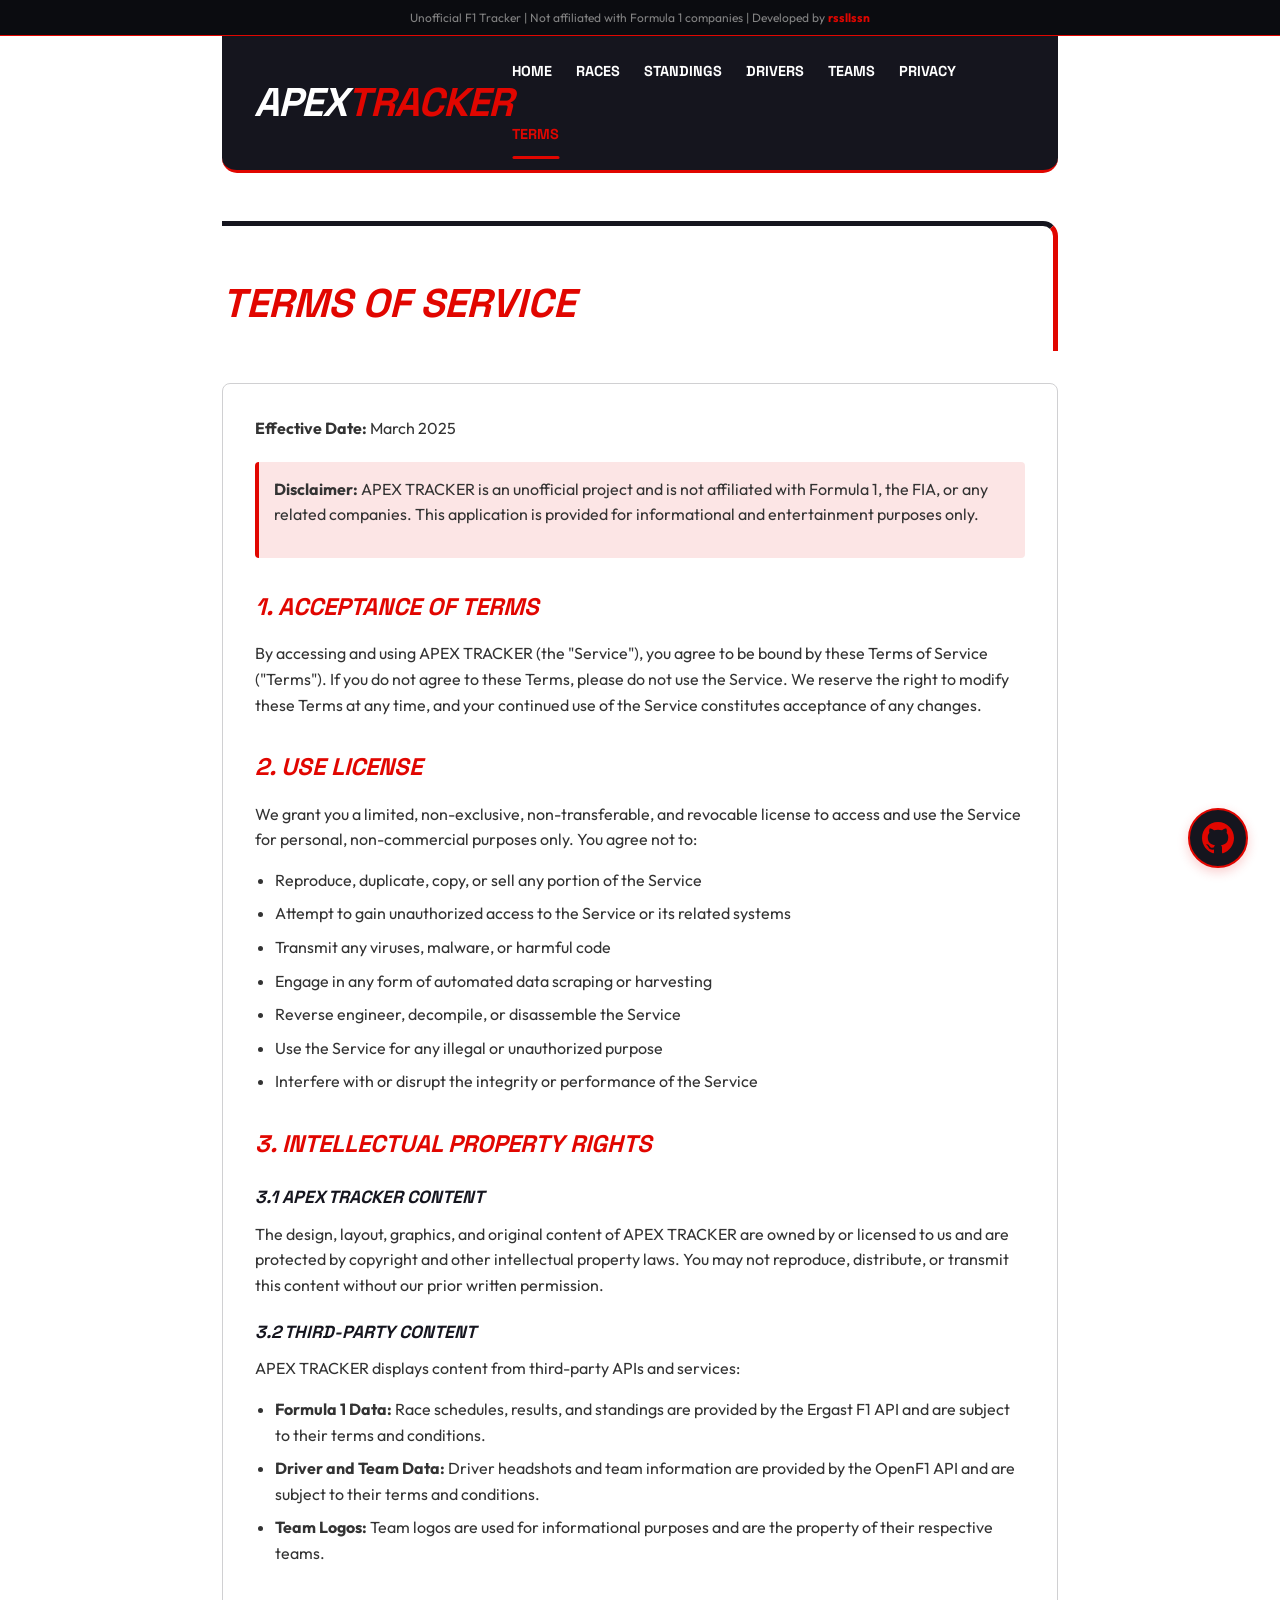
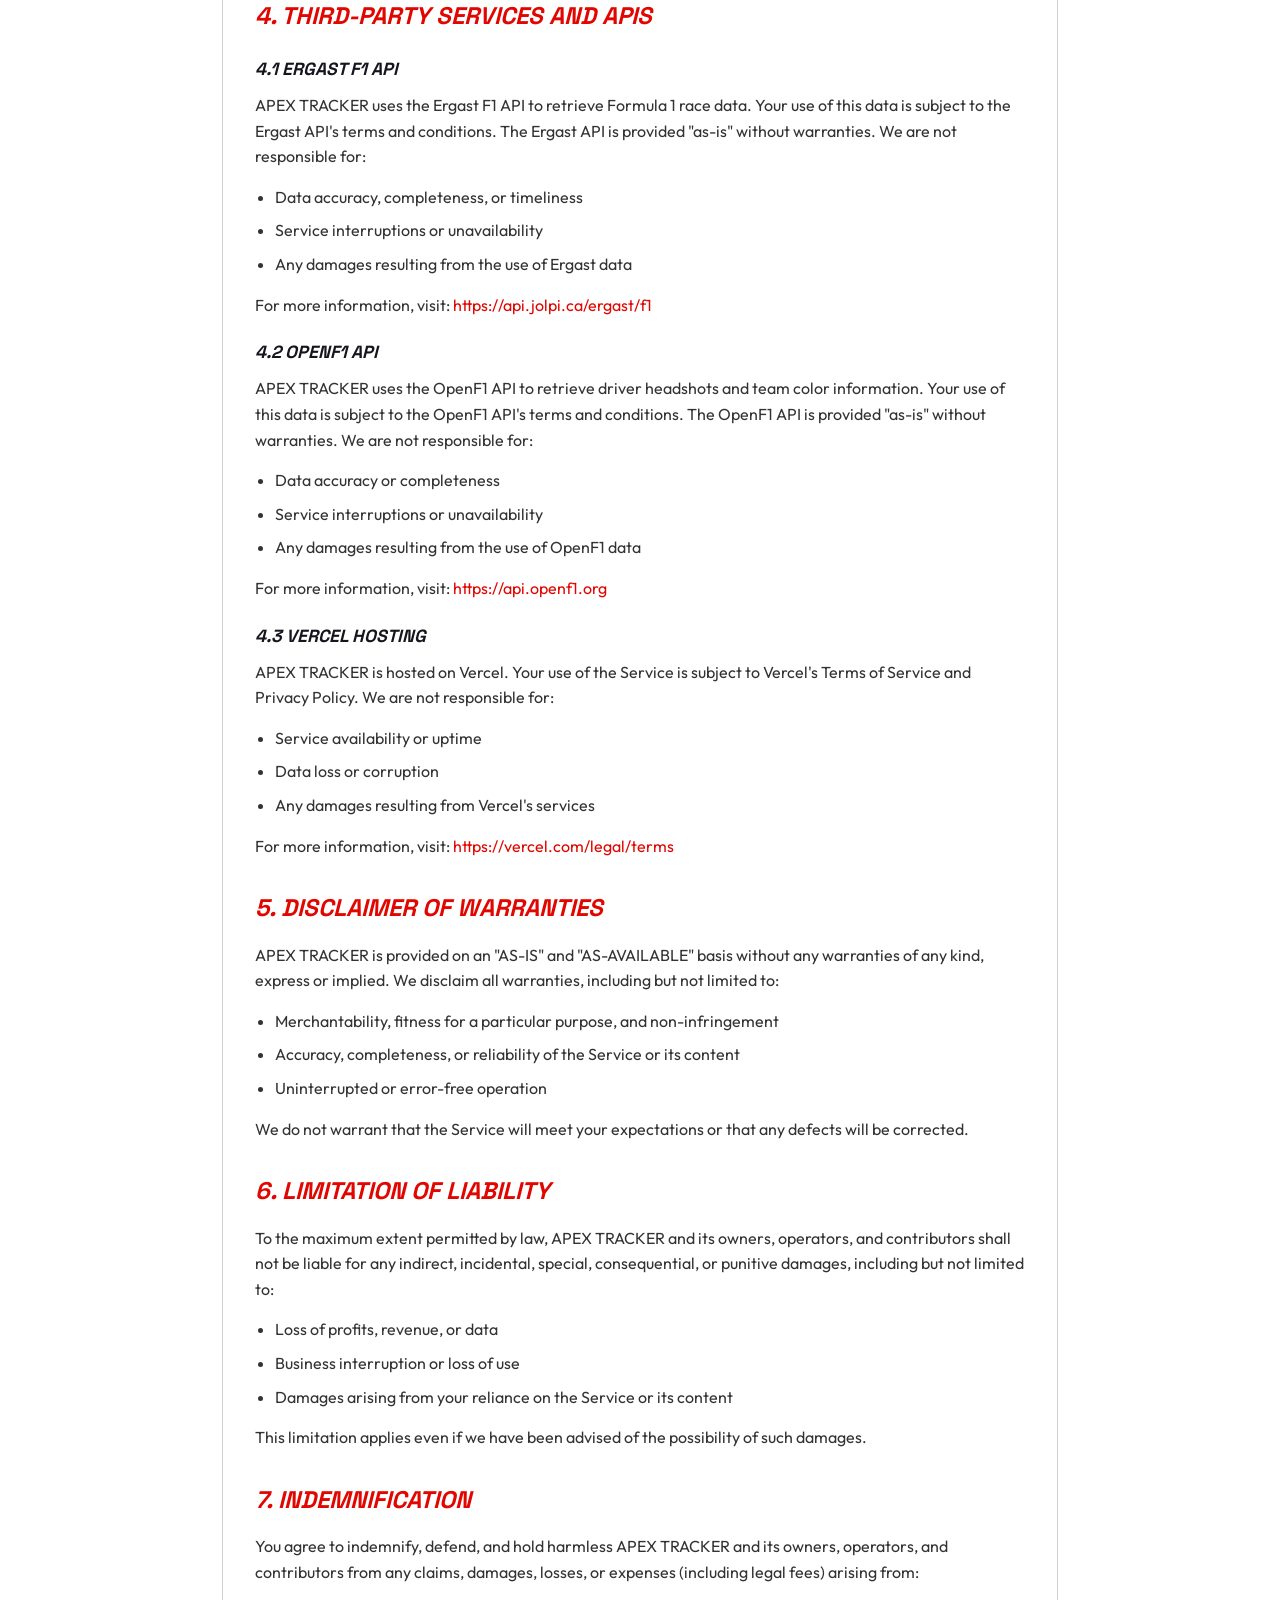
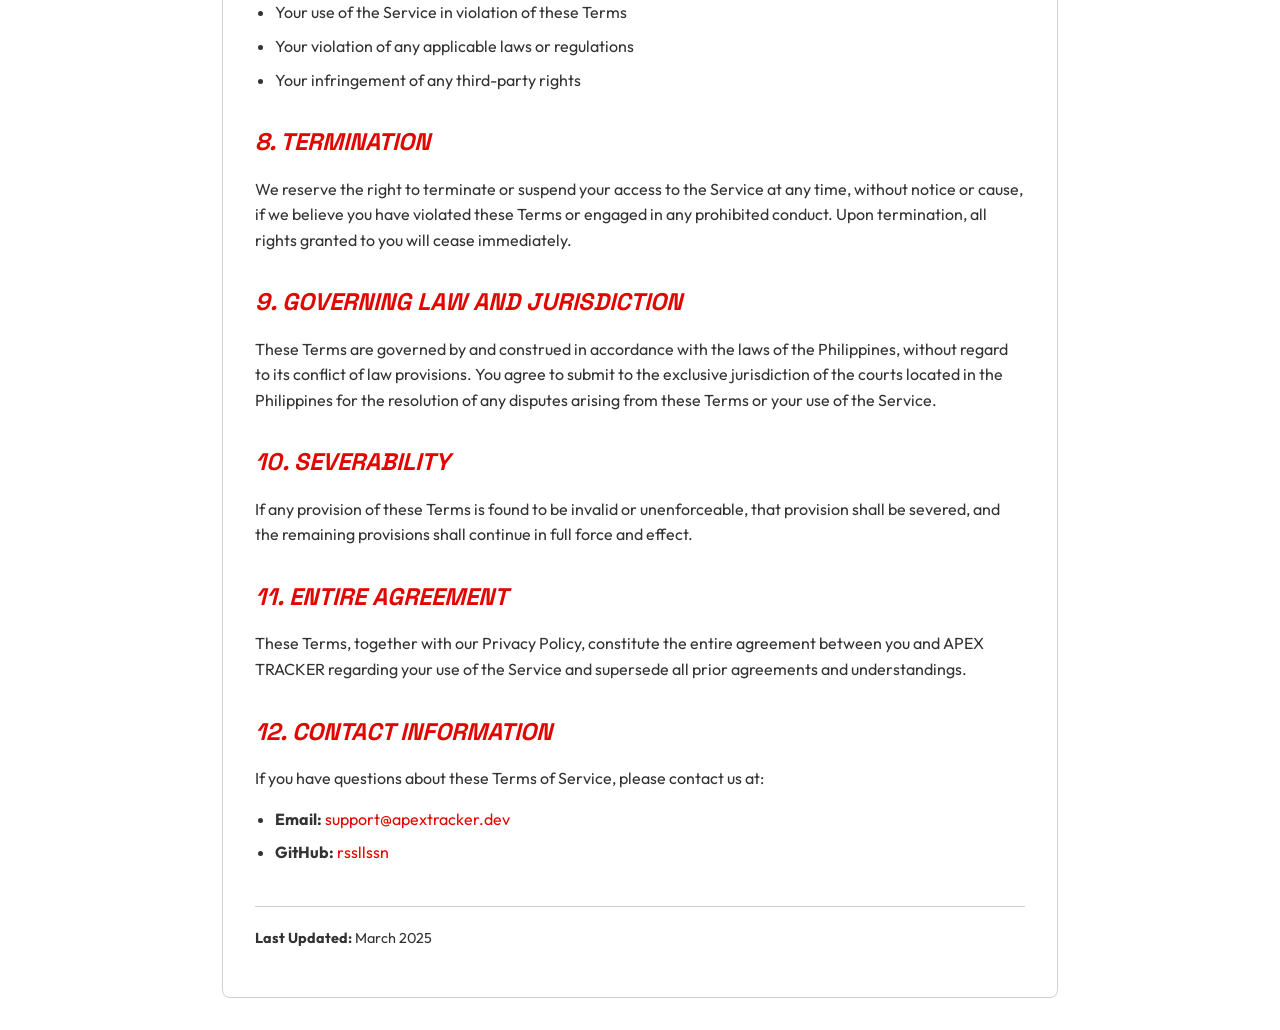
<file: v1/terms-of-service.html>
<!DOCTYPE html>
<html lang="en">
<head>
    <meta charset="UTF-8">
    <meta name="viewport" content="width=device-width, initial-scale=1.0">
    <title>Terms of Service - APEX TRACKER</title>
    <link rel="preconnect" href="https://fonts.googleapis.com">
    <link rel="preconnect" href="https://fonts.gstatic.com" crossorigin>
    <link href="https://fonts.googleapis.com/css2?family=Outfit:wght@300;400;600;800&family=Space+Grotesk:wght@500;700&display=swap" rel="stylesheet">
    <style>
        :root {
            --bg-color: #15151e;
            --surface: #ffffff;
            --surface-hover: #f4f4f4;
            --primary: #e10600;
            --primary-glow: rgba(225, 6, 0, 0.4);
            --text-main: #333333;
            --text-highlight: #15151e;
            --text-inverse: #ffffff;
            --border: #d0d0d2;
        }

        * {
            margin: 0;
            padding: 0;
            box-sizing: border-box;
        }

        body {
            font-family: 'Outfit', sans-serif;
            background-color: var(--surface);
            color: var(--text-main);
            line-height: 1.6;
            overflow-x: hidden;
        }

        h1, h2, h3, h4 {
            font-family: 'Space Grotesk', sans-serif;
            color: var(--text-highlight);
            text-transform: uppercase;
            font-style: italic;
        }

        .app-container {
            max-width: 900px;
            margin: 0 auto;
            padding: 2rem;
        }

        /* Header */
        .main-header {
            display: flex;
            justify-content: space-between;
            align-items: center;
            margin-bottom: 3rem;
            padding-bottom: 1rem;
            border-bottom: 3px solid var(--primary);
            background-color: var(--bg-color);
            padding: 1rem 2rem;
            border-radius: 0 0 15px 15px;
            margin-top: -2rem;
        }

        .logo h1 {
            font-size: 2.5rem;
            font-weight: 800;
            letter-spacing: -1px;
            color: var(--text-inverse);
            margin: 0;
        }

        .logo span {
            color: var(--primary);
        }

        nav {
            display: flex;
            gap: 1.5rem;
            flex-wrap: wrap;
        }

        .nav-link {
            color: var(--text-inverse);
            text-decoration: none;
            font-family: 'Space Grotesk', sans-serif;
            font-size: 0.9rem;
            font-weight: 700;
            text-transform: uppercase;
            padding: 0.5rem 0;
            position: relative;
            transition: color 0.3s ease;
        }

        .nav-link::after {
            content: '';
            position: absolute;
            bottom: -5px;
            left: 50%;
            transform: translateX(-50%);
            width: 0;
            height: 3px;
            background-color: var(--primary);
            transition: width 0.3s ease;
            border-radius: 2px;
        }

        .nav-link:hover {
            color: var(--text-highlight);
        }

        .nav-link:hover::after {
            width: 100%;
        }

        .nav-link.active-nav {
            color: var(--primary);
        }

        .nav-link.active-nav::after {
            width: 100%;
        }

        /* Disclaimer banner */
        .disclaimer-banner {
            position: sticky;
            top: 0;
            z-index: 1000;
            background-color: #0b0c10;
            padding: 0.5rem 1rem;
            text-align: center;
            border-bottom: 1px solid var(--primary);
        }

        .disclaimer-banner p {
            font-size: 0.75rem;
            color: #828282;
            margin: 0;
        }

        .disclaimer-banner a {
            color: var(--primary);
            text-decoration: none;
            font-weight: 700;
        }

        .disclaimer-banner a:hover {
            text-decoration: underline;
        }

        .view-header {
            display: flex;
            justify-content: space-between;
            align-items: center;
            margin-bottom: 2rem;
            border-top: 5px solid var(--bg-color);
            border-right: 5px solid var(--primary);
            border-top-right-radius: 15px;
            padding-top: 1rem;
            padding-right: 1rem;
        }

        .view-header h2 {
            font-size: 2.5rem;
            position: relative;
            padding-left: 0;
        }

        .content {
            background: var(--surface);
            border: 1px solid var(--border);
            border-radius: 8px;
            padding: 2rem;
        }

        h2 {
            font-size: 1.5rem;
            color: var(--primary);
            margin-top: 30px;
            margin-bottom: 15px;
        }

        h3 {
            font-size: 1.1rem;
            color: var(--text-highlight);
            margin-top: 20px;
            margin-bottom: 10px;
        }

        p {
            margin-bottom: 15px;
            color: var(--text-main);
        }

        ul, ol {
            margin-left: 20px;
            margin-bottom: 15px;
        }

        li {
            margin-bottom: 8px;
            color: var(--text-main);
        }

        .last-updated {
            font-size: 0.9rem;
            color: #999;
            margin-top: 40px;
            padding-top: 20px;
            border-top: 1px solid var(--border);
        }

        a {
            color: var(--primary);
            text-decoration: none;
            transition: color 0.3s;
        }

        a:hover {
            text-decoration: underline;
        }

        .disclaimer {
            background: rgba(225, 6, 0, 0.1);
            border-left: 4px solid var(--primary);
            padding: 15px;
            margin: 20px 0;
            border-radius: 4px;
        }

        @media (max-width: 768px) {
            .main-header {
                flex-direction: column;
                gap: 1rem;
                border-radius: 0;
                margin-top: 0;
            }

            .logo h1 {
                font-size: 1.8rem;
            }

            nav {
                justify-content: center;
                gap: 0.5rem;
            }

            .nav-link {
                font-size: 0.75rem;
            }

            .view-header h2 {
                font-size: 1.8rem;
            }
        }

        /* Floating GitHub Logo */
        .github-float {
            position: fixed;
            bottom: 2rem;
            right: 2rem;
            z-index: 999;
            width: 60px;
            height: 60px;
            background-color: var(--bg-color);
            border: 2px solid var(--primary);
            border-radius: 50%;
            display: flex;
            align-items: center;
            justify-content: center;
            transition: all 0.3s ease;
            cursor: pointer;
            box-shadow: 0 4px 12px rgba(225, 6, 0, 0.2);
            text-decoration: none;
        }

        .github-float:hover {
            transform: translateY(-5px);
            box-shadow: 0 8px 20px rgba(225, 6, 0, 0.4);
            background-color: var(--primary);
        }

        .github-float svg {
            width: 32px;
            height: 32px;
            fill: var(--primary);
            transition: fill 0.3s ease;
        }

        .github-float:hover svg {
            fill: var(--text-inverse);
        }
    </style>
</head>
<body>
    <div class="disclaimer-banner">
        <p>Unofficial F1 Tracker | Not affiliated with Formula 1 companies | Developed by <a href="https://github.com/rssllssn" target="_blank">rssllssn</a></p>
    </div>
    <div class="app-container">
        <header class="main-header">
            <div class="logo">
                <h1>APEX<span>TRACKER</span></h1>
            </div>
            <nav>
                <a href="landing.html" class="nav-link">Home</a>
                <a href="races.html" class="nav-link">Races</a>
                <a href="standings.html" class="nav-link">Standings</a>
                <a href="drivers.html" class="nav-link">Drivers</a>
                <a href="teams.html" class="nav-link">Teams</a>
                <a href="privacy-policy.html" class="nav-link">Privacy</a>
                <a href="terms-of-service.html" class="nav-link active-nav">Terms</a>
            </nav>
        </header>

        <section class="view-header">
            <h2>Terms of Service</h2>
        </section>

        <div class="content">
            <p><strong>Effective Date:</strong> March 2025</p>

            <div class="disclaimer">
                <p><strong>Disclaimer:</strong> APEX TRACKER is an unofficial project and is not affiliated with Formula 1, the FIA, or any related companies. This application is provided for informational and entertainment purposes only.</p>
            </div>

            <h2>1. Acceptance of Terms</h2>
            <p>By accessing and using APEX TRACKER (the "Service"), you agree to be bound by these Terms of Service ("Terms"). If you do not agree to these Terms, please do not use the Service. We reserve the right to modify these Terms at any time, and your continued use of the Service constitutes acceptance of any changes.</p>

            <h2>2. Use License</h2>
            <p>We grant you a limited, non-exclusive, non-transferable, and revocable license to access and use the Service for personal, non-commercial purposes only. You agree not to:</p>
            <ul>
                <li>Reproduce, duplicate, copy, or sell any portion of the Service</li>
                <li>Attempt to gain unauthorized access to the Service or its related systems</li>
                <li>Transmit any viruses, malware, or harmful code</li>
                <li>Engage in any form of automated data scraping or harvesting</li>
                <li>Reverse engineer, decompile, or disassemble the Service</li>
                <li>Use the Service for any illegal or unauthorized purpose</li>
                <li>Interfere with or disrupt the integrity or performance of the Service</li>
            </ul>

            <h2>3. Intellectual Property Rights</h2>
            <h3>3.1 APEX TRACKER Content</h3>
            <p>The design, layout, graphics, and original content of APEX TRACKER are owned by or licensed to us and are protected by copyright and other intellectual property laws. You may not reproduce, distribute, or transmit this content without our prior written permission.</p>

            <h3>3.2 Third-Party Content</h3>
            <p>APEX TRACKER displays content from third-party APIs and services:</p>
            <ul>
                <li><strong>Formula 1 Data:</strong> Race schedules, results, and standings are provided by the Ergast F1 API and are subject to their terms and conditions.</li>
                <li><strong>Driver and Team Data:</strong> Driver headshots and team information are provided by the OpenF1 API and are subject to their terms and conditions.</li>
                <li><strong>Team Logos:</strong> Team logos are used for informational purposes and are the property of their respective teams.</li>
            </ul>

            <h2>4. Third-Party Services and APIs</h2>

            <h3>4.1 Ergast F1 API</h3>
            <p>APEX TRACKER uses the Ergast F1 API to retrieve Formula 1 race data. Your use of this data is subject to the Ergast API's terms and conditions. The Ergast API is provided "as-is" without warranties. We are not responsible for:</p>
            <ul>
                <li>Data accuracy, completeness, or timeliness</li>
                <li>Service interruptions or unavailability</li>
                <li>Any damages resulting from the use of Ergast data</li>
            </ul>
            <p>For more information, visit: <a href="https://api.jolpi.ca/ergast/f1" target="_blank">https://api.jolpi.ca/ergast/f1</a></p>

            <h3>4.2 OpenF1 API</h3>
            <p>APEX TRACKER uses the OpenF1 API to retrieve driver headshots and team color information. Your use of this data is subject to the OpenF1 API's terms and conditions. The OpenF1 API is provided "as-is" without warranties. We are not responsible for:</p>
            <ul>
                <li>Data accuracy or completeness</li>
                <li>Service interruptions or unavailability</li>
                <li>Any damages resulting from the use of OpenF1 data</li>
            </ul>
            <p>For more information, visit: <a href="https://api.openf1.org" target="_blank">https://api.openf1.org</a></p>

            <h3>4.3 Vercel Hosting</h3>
            <p>APEX TRACKER is hosted on Vercel. Your use of the Service is subject to Vercel's Terms of Service and Privacy Policy. We are not responsible for:</p>
            <ul>
                <li>Service availability or uptime</li>
                <li>Data loss or corruption</li>
                <li>Any damages resulting from Vercel's services</li>
            </ul>
            <p>For more information, visit: <a href="https://vercel.com/legal/terms" target="_blank">https://vercel.com/legal/terms</a></p>

            <h2>5. Disclaimer of Warranties</h2>
            <p>APEX TRACKER is provided on an "AS-IS" and "AS-AVAILABLE" basis without any warranties of any kind, express or implied. We disclaim all warranties, including but not limited to:</p>
            <ul>
                <li>Merchantability, fitness for a particular purpose, and non-infringement</li>
                <li>Accuracy, completeness, or reliability of the Service or its content</li>
                <li>Uninterrupted or error-free operation</li>
            </ul>
            <p>We do not warrant that the Service will meet your expectations or that any defects will be corrected.</p>

            <h2>6. Limitation of Liability</h2>
            <p>To the maximum extent permitted by law, APEX TRACKER and its owners, operators, and contributors shall not be liable for any indirect, incidental, special, consequential, or punitive damages, including but not limited to:</p>
            <ul>
                <li>Loss of profits, revenue, or data</li>
                <li>Business interruption or loss of use</li>
                <li>Damages arising from your reliance on the Service or its content</li>
            </ul>
            <p>This limitation applies even if we have been advised of the possibility of such damages.</p>

            <h2>7. Indemnification</h2>
            <p>You agree to indemnify, defend, and hold harmless APEX TRACKER and its owners, operators, and contributors from any claims, damages, losses, or expenses (including legal fees) arising from:</p>
            <ul>
                <li>Your use of the Service in violation of these Terms</li>
                <li>Your violation of any applicable laws or regulations</li>
                <li>Your infringement of any third-party rights</li>
            </ul>

            <h2>8. Termination</h2>
            <p>We reserve the right to terminate or suspend your access to the Service at any time, without notice or cause, if we believe you have violated these Terms or engaged in any prohibited conduct. Upon termination, all rights granted to you will cease immediately.</p>

            <h2>9. Governing Law and Jurisdiction</h2>
            <p>These Terms are governed by and construed in accordance with the laws of the Philippines, without regard to its conflict of law provisions. You agree to submit to the exclusive jurisdiction of the courts located in the Philippines for the resolution of any disputes arising from these Terms or your use of the Service.</p>

            <h2>10. Severability</h2>
            <p>If any provision of these Terms is found to be invalid or unenforceable, that provision shall be severed, and the remaining provisions shall continue in full force and effect.</p>

            <h2>11. Entire Agreement</h2>
            <p>These Terms, together with our Privacy Policy, constitute the entire agreement between you and APEX TRACKER regarding your use of the Service and supersede all prior agreements and understandings.</p>

            <h2>12. Contact Information</h2>
            <p>If you have questions about these Terms of Service, please contact us at:</p>
            <ul>
                <li><strong>Email:</strong> <a href="mailto:support@apextracker.dev">support@apextracker.dev</a></li>
                <li><strong>GitHub:</strong> <a href="https://github.com/rssllssn" target="_blank">rssllssn</a></li>
            </ul>

            <div class="last-updated">
                <p><strong>Last Updated:</strong> March 2025</p>
            </div>
        </div>
    </div>
    </div>

    <a href="https://github.com/rssllssn" target="_blank" class="github-float" title="Visit GitHub">
        <svg viewBox="0 0 24 24" xmlns="http://www.w3.org/2000/svg">
            <path d="M12 0c-6.626 0-12 5.373-12 12 0 5.302 3.438 9.8 8.207 11.387.599.111.793-.261.793-.577v-2.234c-3.338.726-4.033-1.416-4.033-1.416-.546-1.387-1.333-1.756-1.333-1.756-1.089-.745.083-.729.083-.729 1.205.084 1.839 1.237 1.839 1.237 1.07 1.834 2.807 1.304 3.492.997.107-.775.418-1.305.762-1.604-2.665-.305-5.467-1.334-5.467-5.931 0-1.311.469-2.381 1.236-3.221-.124-.303-.535-1.524.117-3.176 0 0 1.008-.322 3.301 1.23.957-.266 1.983-.399 3.003-.404 1.02.005 2.047.138 3.006.404 2.291-1.552 3.297-1.23 3.297-1.23.653 1.653.242 2.874.118 3.176.77.84 1.235 1.911 1.235 3.221 0 4.609-2.807 5.624-5.479 5.921.43.372.823 1.102.823 2.222v 3.293c0 .319.192.694.801.576 4.765-1.589 8.199-6.086 8.199-11.386 0-6.627-5.373-12-12-12z"/>
        </svg>
    </a>
</body>
</html>
</file>
<file: v1/styles.css>
:root {
    --bg-color: #15151e;
    /* F1 Dark Carbon */
    --surface: #ffffff;
    --surface-hover: #f4f4f4;
    --primary: #e10600;
    /* F1 Red */
    --primary-glow: rgba(225, 6, 0, 0.4);
    --text-main: #333333;
    --text-highlight: #15151e;
    --text-inverse: #ffffff;
    --border: #d0d0d2;
    --gold: #ce8914;
    --silver: #828282;
    --bronze: #af6b3e;
}

* {
    margin: 0;
    padding: 0;
    box-sizing: border-box;
}

body {
    font-family: 'Outfit', sans-serif;
    background-color: var(--surface);
    color: var(--text-main);
    line-height: 1.6;
    overflow-x: hidden;
}

h1,
h2,
h3,
h4 {
    font-family: 'Space Grotesk', sans-serif;
    color: var(--text-highlight);
    text-transform: uppercase;
    font-style: italic;
}

.app-container {
    max-width: 1200px;
    margin: 0 auto;
    padding: 2rem;
}

/* Header */
.main-header {
    display: flex;
    justify-content: space-between;
    align-items: center;
    margin-bottom: 3rem;
    padding-bottom: 1rem;
    border-bottom: 3px solid var(--primary);
    background-color: var(--bg-color);
    padding: 1rem 2rem;
    border-radius: 0 0 15px 15px;
    margin-top: -2rem;
}

.logo h1 {
    font-size: 2.5rem;
    font-weight: 800;
    letter-spacing: -1px;
    color: var(--text-inverse);
    margin: 0;
}

.logo span {
    color: var(--primary);
    background-clip: unset;
    -webkit-background-clip: unset;
    -webkit-text-fill-color: unset;
    margin-left: 0.2rem;
}

nav {
    display: flex;
    gap: 1.5rem;
}

.nav-btn {
    background: transparent;
    border: none;
    color: var(--text-inverse);
    font-family: 'Space Grotesk', sans-serif;
    font-size: 1.2rem;
    font-weight: 700;
    text-transform: uppercase;
    padding: 0.5rem 0;
    cursor: pointer;
    position: relative;
    transition: color 0.3s ease;
}

.nav-btn::after {
    content: '';
    position: absolute;
    bottom: -5px;
    left: 50%;
    transform: translateX(-50%);
    width: 0;
    height: 3px;
    background-color: var(--primary);
    transition: width 0.3s ease;
    border-radius: 2px;
}

.nav-btn:hover {
    color: var(--text-highlight);
}

.nav-btn.active {
    color: var(--primary);
}

.nav-btn.active::after {
    width: 100%;
}

.nav-link {
    color: var(--text-inverse);
    text-decoration: none;
    font-family: 'Space Grotesk', sans-serif;
    font-size: 1.2rem;
    font-weight: 700;
    text-transform: uppercase;
    padding: 0.5rem 0;
    position: relative;
    transition: color 0.3s ease;
}

.nav-link::after {
    content: '';
    position: absolute;
    bottom: -5px;
    left: 50%;
    transform: translateX(-50%);
    width: 0;
    height: 3px;
    background-color: var(--primary);
    transition: width 0.3s ease;
    border-radius: 2px;
}

.nav-link:hover {
    color: var(--text-highlight);
}

.nav-link:hover::after {
    width: 100%;
}

/* Views */
.hidden {
    display: none !important;
}

.view-header {
    display: flex;
    justify-content: space-between;
    align-items: center;
    margin-bottom: 2rem;
    border-top: 5px solid var(--bg-color);
    border-right: 5px solid var(--primary);
    border-top-right-radius: 15px;
    padding-top: 1rem;
    padding-right: 1rem;
}

.view-header h2 {
    font-size: 2.5rem;
    position: relative;
    padding-left: 0;
}

select {
    background-color: #f4f4f4;
    color: var(--text-highlight);
    border: 1px solid var(--border);
    padding: 0.5rem 1rem;
    border-bottom: 2px solid var(--primary);
    border-bottom-right-radius: 10px;
    font-family: 'Space Grotesk', sans-serif;
    font-size: 1rem;
    font-weight: 700;
    cursor: pointer;
    outline: none;
    transition: background-color 0.3s ease;
}

select:focus {
    border-color: var(--primary);
}

/* Loader */
.loader {
    display: flex;
    flex-direction: column;
    align-items: center;
    justify-content: center;
    height: 50vh;
}

.loader.active {
    display: flex;
}

.loader.hidden {
    display: none;
}

.spinner {
    width: 50px;
    height: 50px;
    border: 3px solid rgba(255, 24, 1, 0.2);
    border-radius: 50%;
    border-top-color: var(--primary);
    animation: spin 1s ease-in-out infinite;
    margin-bottom: 1rem;
}

@keyframes spin {
    to {
        transform: rotate(360deg);
    }
}

/* Race Grid */
.grid {
    display: grid;
    grid-template-columns: repeat(auto-fill, minmax(300px, 1fr));
    gap: 2rem;
}

.race-card {
    background: #ffffff;
    border-top-right-radius: 15px;
    border-bottom-right-radius: 15px;
    padding: 1.5rem;
    border: 1px solid var(--border);
    border-right: 5px solid var(--primary);
    border-top: 5px solid var(--bg-color);
    transition: transform 0.3s ease, box-shadow 0.3s ease;
    cursor: pointer;
    position: relative;
    overflow: hidden;
}

.race-card::before {
    content: '';
    position: absolute;
    top: 0;
    left: 0;
    width: 100%;
    height: 100%;
    background: rgba(225, 6, 0, 0.03);
    transform: scaleY(0);
    transform-origin: bottom;
    transition: transform 0.3s ease;
    z-index: 0;
}

.race-card>* {
    position: relative;
    z-index: 1;
}

.race-card:hover {
    transform: translateY(-5px);
    box-shadow: 0 10px 20px rgba(0, 0, 0, 0.1);
}

.race-card:hover::before {
    transform: scaleX(1);
}

.race-round {
    font-size: 0.8rem;
    text-transform: uppercase;
    letter-spacing: 1px;
    color: var(--primary);
    margin-bottom: 0.5rem;
    display: block;
    font-weight: 600;
}

.race-name {
    font-size: 1.4rem;
    margin-bottom: 0.5rem;
    line-height: 1.2;
}

.race-date {
    font-size: 0.9rem;
    color: var(--text-main);
    display: flex;
    align-items: center;
    gap: 0.5rem;
}

.race-circuit {
    margin-top: 1rem;
    padding-top: 1rem;
    border-top: 1px solid rgba(255, 255, 255, 0.05);
    font-size: 0.9rem;
}

.race-status {
    position: absolute;
    top: 1.5rem;
    right: 1.5rem;
    font-size: 0.75rem;
    padding: 0.25rem 0.75rem;
    border-radius: 20px;
    font-weight: 600;
    text-transform: uppercase;
}

.status-completed {
    background: rgba(46, 204, 113, 0.1);
    color: #2ecc71;
    border: 1px solid rgba(46, 204, 113, 0.3);
}

.status-upcoming {
    background: rgba(52, 152, 219, 0.1);
    color: #3498db;
    border: 1px solid rgba(52, 152, 219, 0.3);
}

/* Standings */
.standings-list {
    background: var(--surface);
    border-top-right-radius: 15px;
    border-top: 5px solid var(--bg-color);
    border-right: 5px solid var(--primary);
    overflow: hidden;
    margin-bottom: 2rem;
}

.standing-row {
    display: grid;
    grid-template-columns: 60px 80px 1fr 100px;
    align-items: center;
    padding: 1rem 1.5rem;
    border-bottom: 1px solid var(--border);
    transition: background 0.2s ease;
    background-color: #ffffff;
}

.standing-row:hover {
    background: var(--surface-hover);
}

.standing-row.header {
    background: var(--bg-color);
    font-weight: 700;
    font-family: 'Space Grotesk', sans-serif;
    text-transform: uppercase;
    font-size: 0.9rem;
    letter-spacing: 1px;
    color: var(--text-inverse);
    border-bottom: none;
    border-left: none !important;
}

.standing-row:last-child {
    border-bottom: none;
}

.pos {
    font-weight: 800;
    font-size: 1.5rem;
    color: var(--text-highlight);
    font-family: 'Space Grotesk', sans-serif;
    font-style: italic;
}

.pos-1 {
    color: var(--primary);
}

.driver-photo-col {
    display: flex;
    justify-content: center;
    align-items: center;
}

.driver-headshot {
    width: 60px;
    height: 60px;
    object-fit: cover;
    border-radius: 50%;
    background-color: #f4f4f4;
    border: 2px solid var(--border);
}

.driver {
    font-size: 1.2rem;
    color: var(--text-highlight);
    text-transform: uppercase;
}

.driver strong {
    font-weight: 800;
    font-family: 'Space Grotesk', sans-serif;
}

.constructor {
    font-size: 0.9rem;
    color: #a0a0a0;
}

.points {
    text-align: right;
    font-weight: 700;
    font-family: 'Space Grotesk', sans-serif;
    color: var(--primary);
    font-size: 1.2rem;
}

/* Modal */
.modal {
    display: none;
    position: fixed;
    z-index: 100;
    left: 0;
    top: 0;
    width: 100%;
    height: 100%;
    overflow: auto;
    background-color: rgba(11, 12, 16, 0.8);
    backdrop-filter: blur(5px);
    opacity: 0;
    transition: opacity 0.3s ease;
}

.modal.show {
    display: flex;
    align-items: center;
    justify-content: center;
    opacity: 1;
}

.modal-content {
    background-color: var(--surface);
    border-top: 10px solid var(--bg-color);
    border-right: 10px solid var(--primary);
    border-top-right-radius: 20px;
    border-bottom-right-radius: 20px;
    width: 90%;
    max-width: 800px;
    max-height: 90vh;
    padding: 2.5rem;
    position: relative;
    box-shadow: 0 25px 50px -12px rgba(0, 0, 0, 0.3);
    transform: scale(0.95);
    transition: transform 0.3s ease;
    overflow-y: auto;
}

.modal.show .modal-content {
    transform: scale(1);
}

.close-btn {
    position: absolute;
    top: 1.5rem;
    right: 1.5rem;
    color: var(--text-main);
    font-size: 2rem;
    font-weight: bold;
    cursor: pointer;
    line-height: 1;
    transition: color 0.2s ease;
}

.close-btn:hover {
    color: var(--primary);
}

#modal-body h2 {
    font-size: 2.5rem;
    margin-bottom: 0.5rem;
    color: var(--text-highlight);
}

.modal-race-info {
    color: var(--text-main);
    margin-bottom: 2rem;
    padding-bottom: 1rem;
    border-bottom: 2px solid var(--border);
    font-weight: 600;
}

.results-table {
    width: 100%;
    border-collapse: collapse;
}

.results-table th,
.results-table td {
    padding: 0.75rem 1rem;
    text-align: left;
    border-bottom: 1px solid var(--border);
}

.results-table th {
    font-family: 'Space Grotesk', sans-serif;
    text-transform: uppercase;
    font-size: 0.8rem;
    letter-spacing: 1px;
    color: var(--text-main);
}

.results-table tr:hover {
    background: rgba(255, 255, 255, 0.02);
}

.results-table td.points-col {
    color: var(--primary);
    font-weight: bold;
}

@media (max-width: 768px) {
    .standing-row {
        grid-template-columns: 40px 60px 1fr 60px;
        padding: 0.5rem 1rem;
    }

    .standing-row .constructor {
        display: none;
    }

    .driver-headshot {
        width: 45px;
        height: 45px;
    }

    .app-container {
        padding: 0;
    }

    .main-header {
        border-radius: 0;
        margin-top: 0;
    }

    .logo h1 {
        font-size: 1.8rem;
    }

    .view-header h2 {
        font-size: 1.8rem;
    }
}

/* Team logos and layout updates */
.constructor-info {
    display: flex;
    align-items: center;
    gap: 0.5rem;
    margin-top: 0.2rem;
}

.team-logo-small {
    height: 24px;
    width: auto;
    object-fit: contain;
    filter: drop-shadow(0 1px 2px rgba(0, 0, 0, 0.1));
}

/* Results Modal Visuals */
.res-photo-col {
    width: 60px;
}

.res-headshot {
    width: 40px;
    height: 40px;
    object-fit: cover;
    border-radius: 50%;
    background-color: #f4f4f4;
    border: 1px solid var(--border);
}

.res-team-col {
    min-width: 150px;
}

.res-team-wrapper {
    display: flex;
    align-items: center;
    gap: 0.6rem;
}

/* Disclaimer banner */
.disclaimer-banner {
    position: sticky;
    top: 0;
    z-index: 1000;
    background-color: #0b0c10;
    padding: 0.5rem 1rem;
    text-align: center;
    border-bottom: 1px solid var(--primary);
}

.disclaimer-banner p {
    font-size: 0.75rem;
    color: var(--silver);
    margin: 0;
}

.disclaimer-banner a {
    color: var(--primary);
    text-decoration: none;
    font-weight: 700;
}

.disclaimer-banner a:hover {
    text-decoration: underline;
}

.res-driver-wrapper {
    display: flex;
    align-items: center;
    gap: 10px;
}

.driver-photo-mini {
    width: 32px;
    height: 32px;
    border-radius: 50%;
    background: #eee;
    object-fit: cover;
}

.res-team-wrapper {
    display: flex;
    align-items: center;
    gap: 8px;
}
</file>
